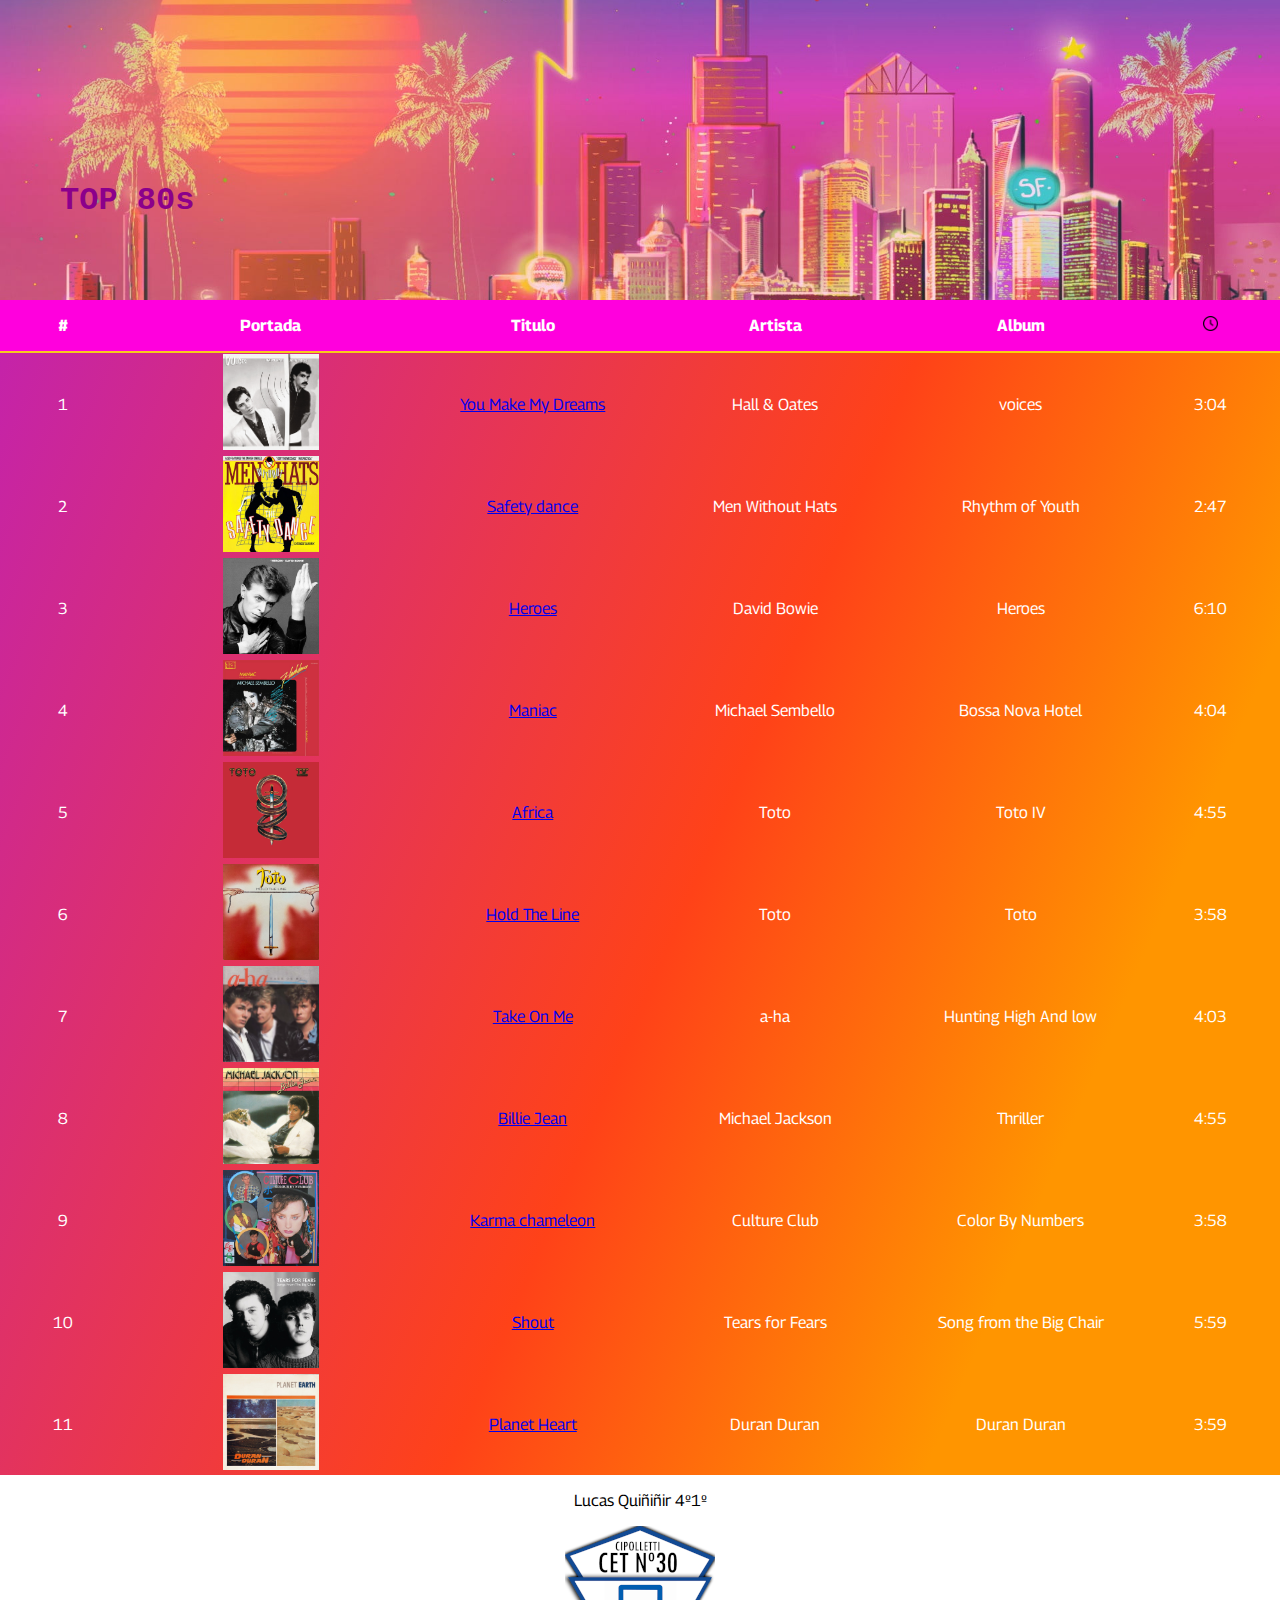
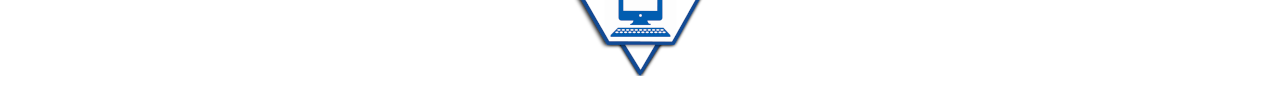
<file: index.html>
<!DOCTYPE html>
<html lang="en">
<head>
    <meta charset="UTF-8">
    <meta http-equiv="X-UA-Compatible" content="IE=edge">
    <meta name="viewport" content="width=device-width, initial-scale=1.0">
    <title>Playlist sapee</title>
    <link rel="stylesheet" href="style.css">

</head>

<body>
    <header>
        <div class="contenedor-80s">
            <div class="texto-80s">
                <h1>TOP 80s</h1>
            </div>
        </div>
    </header>
    <main>
        <table>
            <tr>
                <th>#</th>
                <th>Portada</th>
                <th>Titulo</th>
                <th>Artista</th>
                <th>Album</th>
                <th><img src="imagenes/clock.png" class="alineacion-de-imagen"></th>
            </tr>
            <tr class="tu">
                <td class="centrado">1</td>
                <td class="centrado portada"> <img src="imagenes/Hall & Oates.jpg"></td>
                <td class="centrado"><a href="You_Make_My_Dreams.html"> You Make My Dreams</a></td>
                <td class="centrado">Hall & Oates</td>
                <td class="centrado">voices</td>
                <td class="centrado">3:04</td>
            </tr>
            <tr class="cancion">
                <td class="centrado">2</td>
                <td class="centrado portada"> <img src="imagenes/Safety dance.jpg"></td>
                <td class="centrado"><a href="Safety_Dance.html">Safety dance</td>
                <td class="centrado">Men Without Hats</td>
                <td class="centrado">Rhythm of Youth</td>
                <td class="centrado">2:47</td>
            </tr>
            <tr class="cancion">
                <td class="centrado">3</td>
                <td class="centrado portada"> <img src="imagenes/David Bowie.jpg"></td>
                <td class="centrado"><a href="Heroes.html">Heroes</td>
                <td class="centrado">David Bowie</td>
                <td class="centrado">Heroes</td>
                <td class="centrado">6:10</td>
            </tr>
            <tr class="cancion">
                <td class="centrado">4</td>
                <td class="centrado portada"> <img src="imagenes/Maniac.jpg" ></td>
                <td class="centrado"><a href="maniac.html">Maniac</td>
                <td class="centrado">Michael Sembello</td>
                <td class="centrado">Bossa Nova Hotel</td>
                <td class="centrado">4:04</td>
            </tr>
            <tr class="cancion">
                <td class="centrado">5</td>
                <td class="centrado portada"> <img src="imagenes/Toto.jpeg"></td>
                <td class="centrado"><a href="Africa.html">Africa</td>
                <td class="centrado">Toto</td>
                <td class="centrado">Toto IV</td>
                <td class="centrado">4:55</td>
            </tr>
            <tr class="cancion">
                <td class="centrado">6</td>
                <td class="centrado portada"> <img src="imagenes/hold the line.jpg"></td>
                <td class="centrado"><a href="Hold_The_Line.html">Hold The Line</td>
                <td class="centrado">Toto</td>
                <td class="centrado">Toto</td>
                <td class="centrado">3:58</td>
            </tr>
            <tr class="cancion">
                <td class="centrado">7</td>
                <td class="centrado portada"> <img src="imagenes/Take On Me.jpg"></td>
                <td class="centrado"><a href="Take_On_Me.html">Take On Me</td>
                <td class="centrado">a-ha</td>
                <td class="centrado">Hunting High And low</td>
                <td class="centrado">4:03</td>
            </tr>
            <tr class="cancion">
                <td class="centrado">8</td>
                <td class="centrado portada"><img src="imagenes/Billie Je4n.jpg"></td>
                <td class="centrado"><a href="Billie_Jean.html">Billie Jean</td>
                <td class="centrado">Michael Jackson</td>
                <td class="centrado">Thriller</td>
                <td class="centrado">4:55</td>
            </tr>
            <tr class="cancion">
                <td class="centrado">9</td>
                <td class="centrado portada"><img src="imagenes/Karma.jpg"></td>
                <td class="centrado"><a href="Karma_Chameleon.html">Karma chameleon</td>
                <td class="centrado">Culture Club</td>
                <td class="centrado">Color By Numbers</td>
                <td class="centrado">3:58</td>
            </tr>
            <tr class="cancion">
                <td class="centrado">10</td>
                <td class="centrado portada"><img src="imagenes/SHOUT.jpeg"></td>
                <td class="centrado"><a href="Shout.html">Shout</td>
                <td class="centrado">Tears for Fears</td>
                <td class="centrado">Song from the Big Chair</td>
                <td class="centrado">5:59</td>
            </tr>
            <tr class="cancion">
                <td class="centrado">11</td>
                <td class="centrado portada"><img src="imagenes/Duran Duran.jpg"></td>
                <td class="centrado"><a href="Planet_Heart.html">Planet Heart</td>
                <td class="centrado">Duran Duran</td>
                <td class="centrado">Duran Duran</td>
                <td class="centrado">3:59</td>
            </tr>
        </table>


    </main>
    <footer>
        <p>Lucas Quiñiñir 4º1º</p>
        <p>
            <a href="https://campus.cet30.edu.ar/"><img src="imagenes/el infierno.png" alt="alineacion-de-imagen"></a>
        </p>
        
    </footer>
    
</body>

</html>
</file>
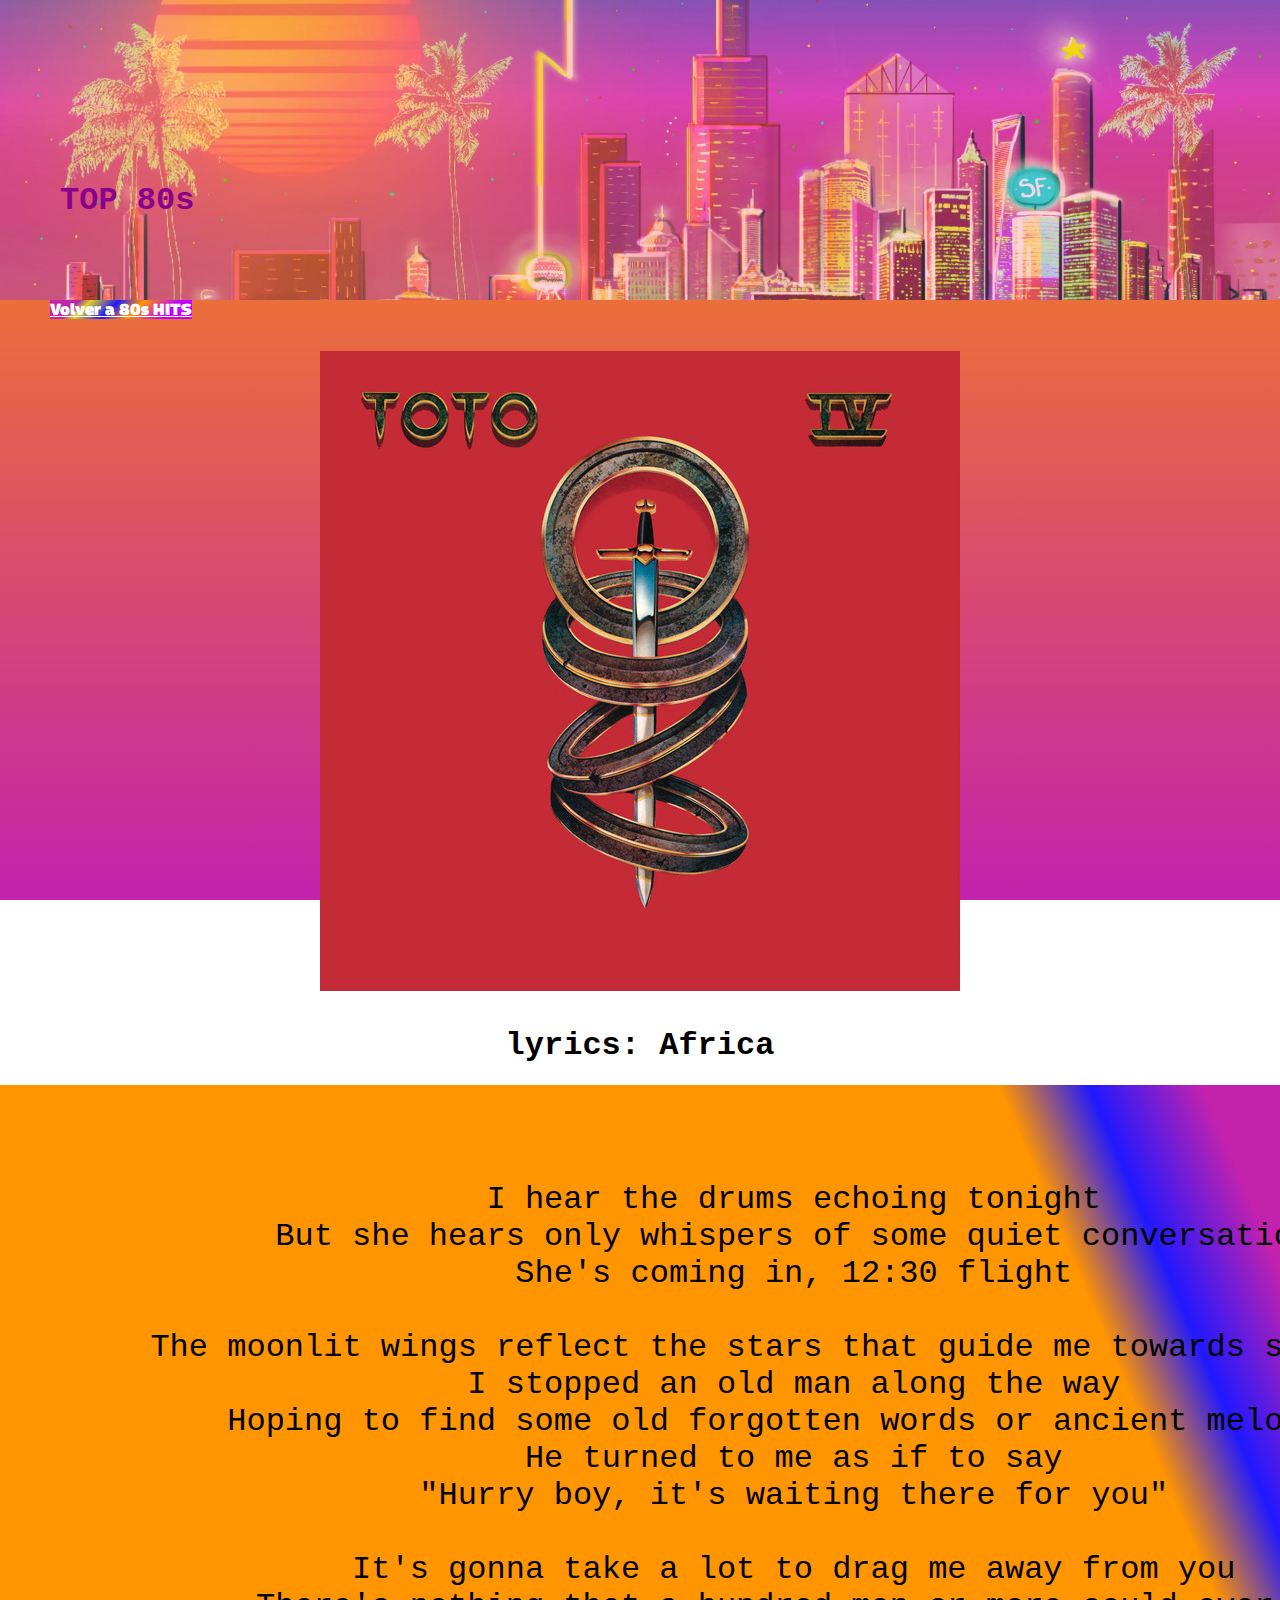
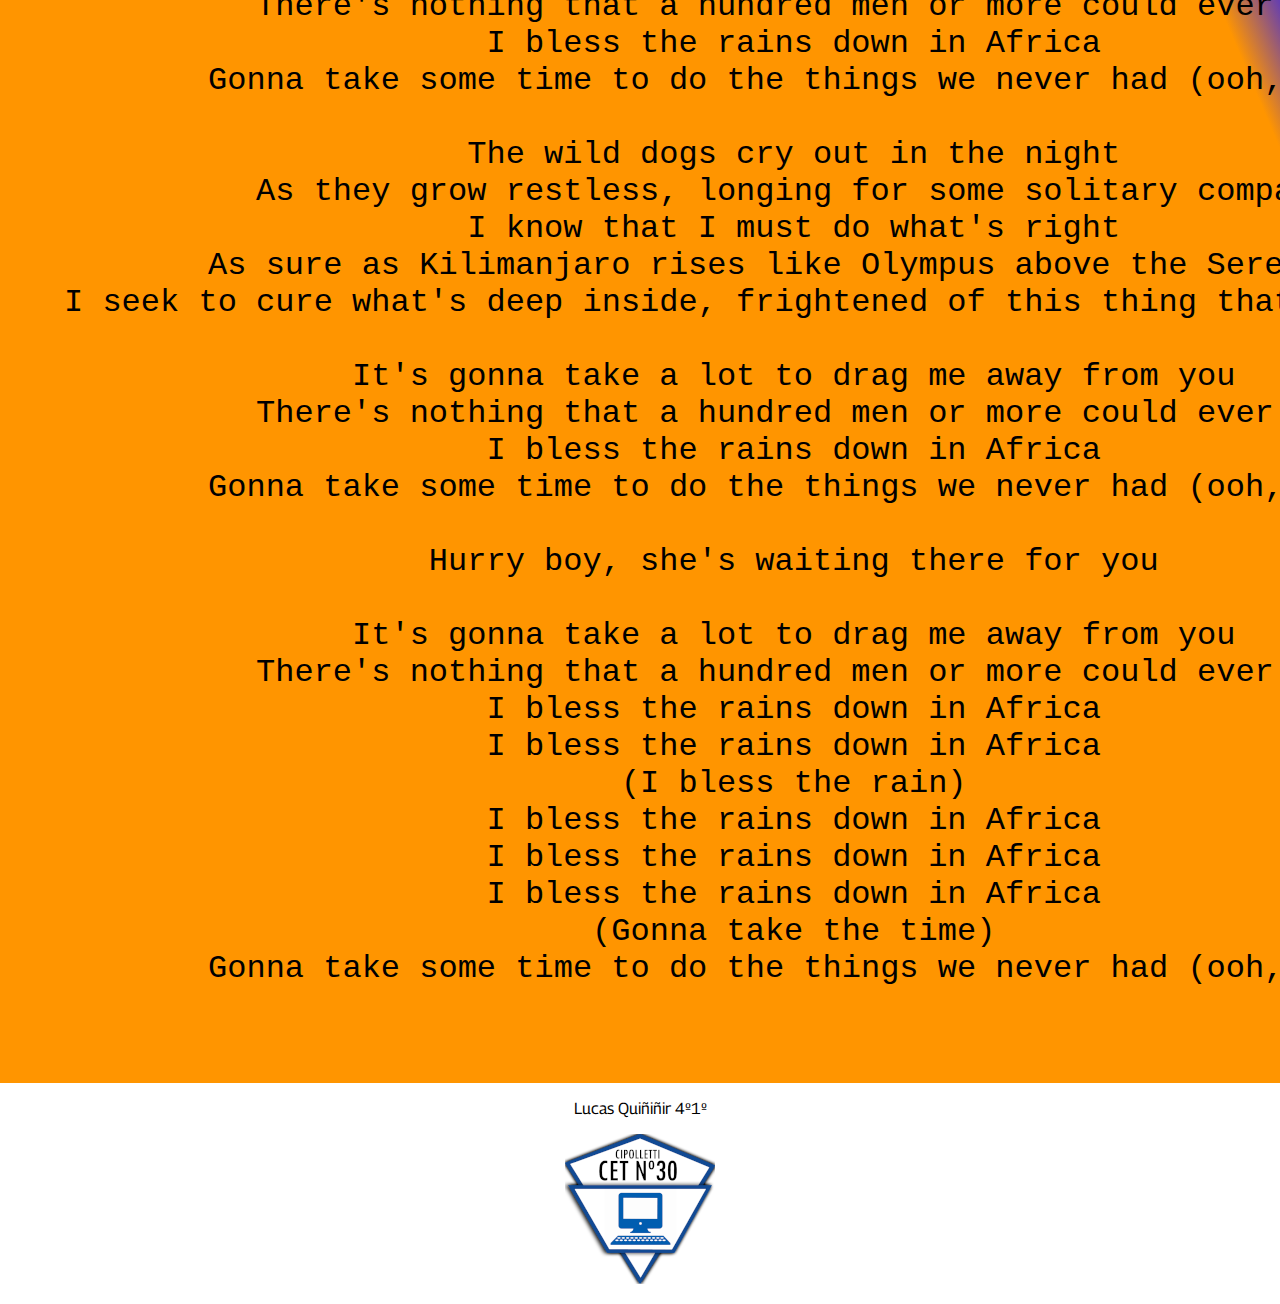
<file: Africa.html>
<!DOCTYPE html>
<html lang="en">
<head>
    <meta charset="UTF-8">
    <meta http-equiv="X-UA-Compatible" content="IE=edge">
    <meta name="viewport" content="width=device-width, initial-scale=1.0">
    <link rel="stylesheet" href="style.css">
    <title>Document</title>
</head>
<body>
    <header>
        <div class="contenedor-80s">
            <div class="texto-80s">
                <h1>TOP 80s</h1>
            </div>
        </div>
    </header>
    <main>
        <a id="back-80s" href="index.html">Volver a 80s HITS</a>
        <div id="alineado">
            <img src="imagenes/Toto.jpeg">
        </div>
        <h1>
            lyrics: Africa
        </h1>
        <div id="lyrics">
            <p>
                I hear the drums echoing tonight<br>
                But she hears only whispers of some quiet conversation<br>
                She's coming in, 12:30 flight<br>
                <br>
                The moonlit wings reflect the stars that guide me towards salvation<br>
                I stopped an old man along the way<br>
                Hoping to find some old forgotten words or ancient melodies<br>
                He turned to me as if to say<br>
                "Hurry boy, it's waiting there for you"<br>
                <br>
                It's gonna take a lot to drag me away from you<br>
                There's nothing that a hundred men or more could ever do<br>
                I bless the rains down in Africa<br>
                Gonna take some time to do the things we never had (ooh, ooh)<br>
                <br>
                The wild dogs cry out in the night<br>
                As they grow restless, longing for some solitary company<br>
                I know that I must do what's right<br>
                As sure as Kilimanjaro rises like Olympus above the Serengeti<br>
                I seek to cure what's deep inside, frightened of this thing that I've become<br>
                <br>
                It's gonna take a lot to drag me away from you<br>
                There's nothing that a hundred men or more could ever do<br>
                I bless the rains down in Africa<br>
                Gonna take some time to do the things we never had (ooh, ooh)<br>
                <br>
                Hurry boy, she's waiting there for you<br>
                <br>
                It's gonna take a lot to drag me away from you<br>
                There's nothing that a hundred men or more could ever do<br>
                I bless the rains down in Africa<br>
                I bless the rains down in Africa<br>
                (I bless the rain)<br>
                I bless the rains down in Africa<br>
                I bless the rains down in Africa<br>
                I bless the rains down in Africa<br>
                (Gonna take the time)<br>
                Gonna take some time to do the things we never had (ooh, ooh)<br>
            </p>
       </div>

    </main>

    <footer>
        <p>Lucas Quiñiñir 4º1º</p>
        <p>
            <a href="https://campus.cet30.edu.ar/"><img src="imagenes/el infierno.png" alt="alineacion-de-imagen"></a>
        </p>
        
    </footer>
</body>
</html>
</file>
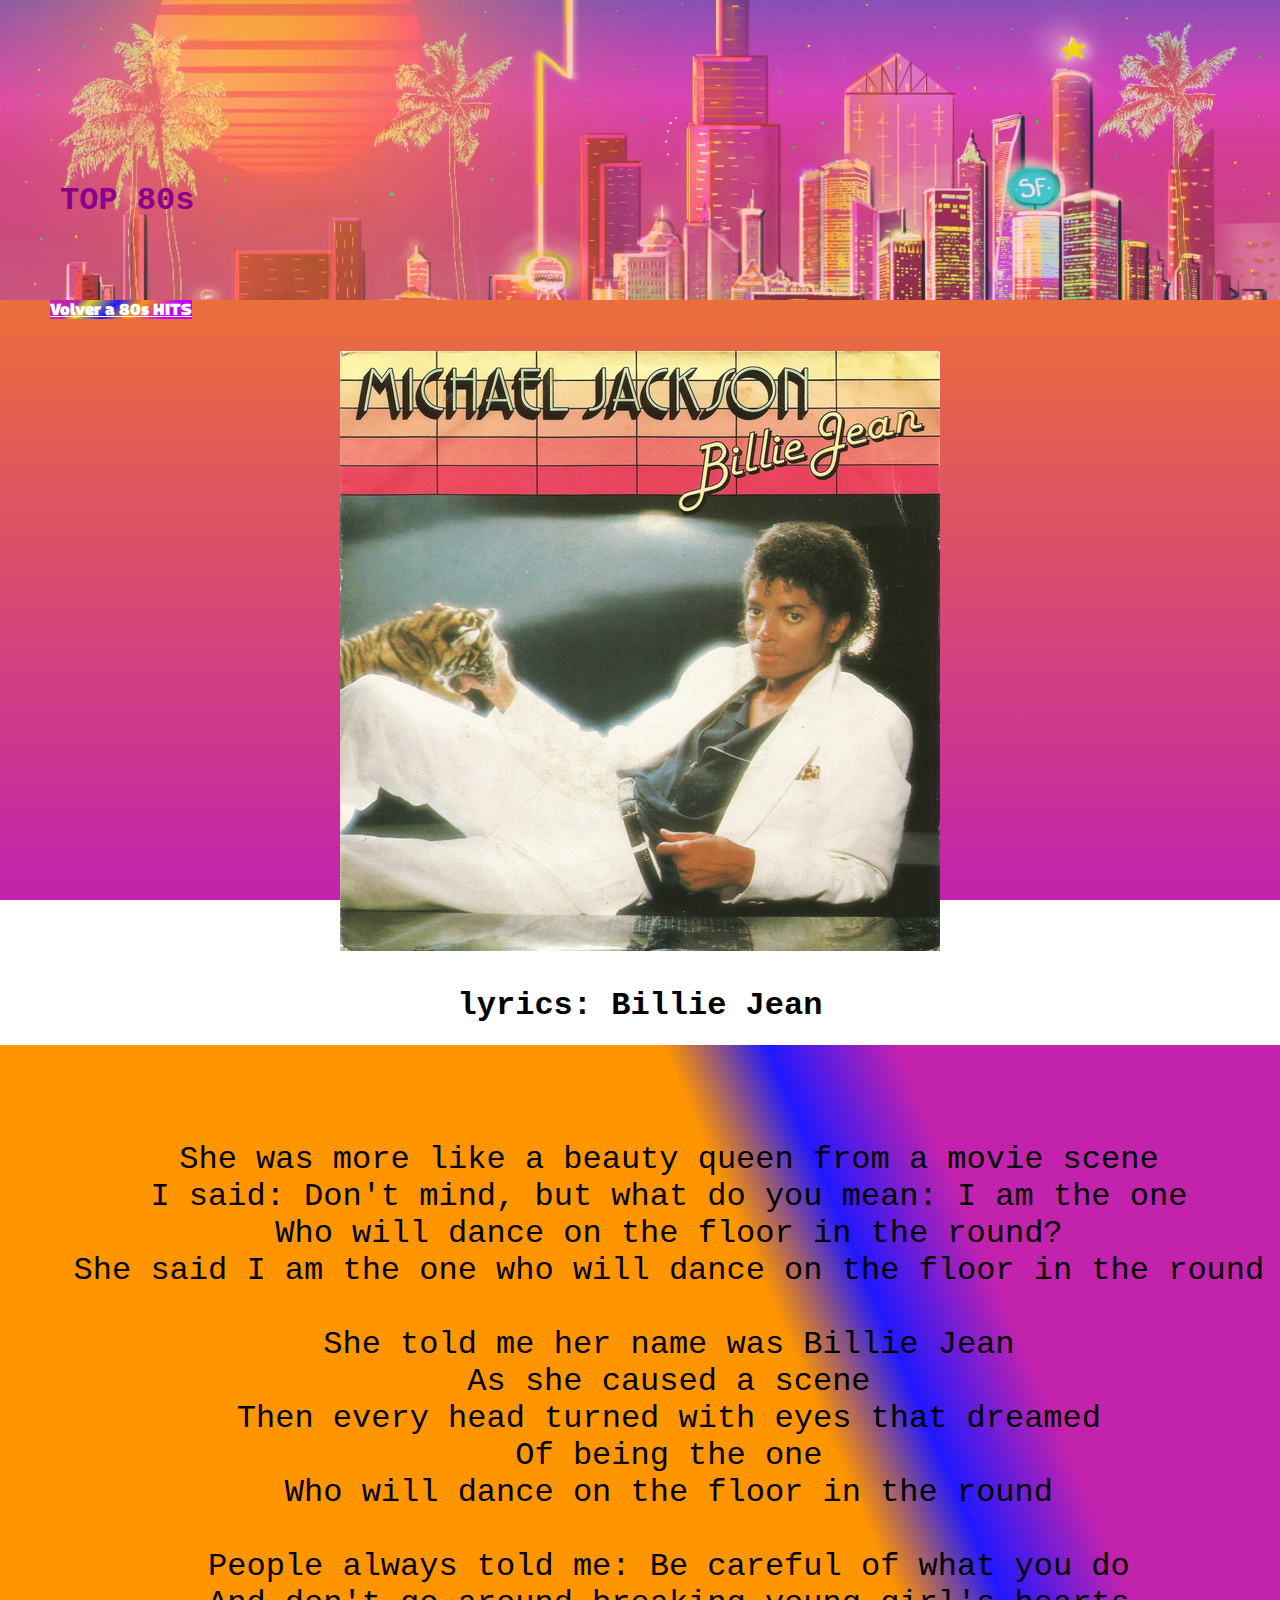
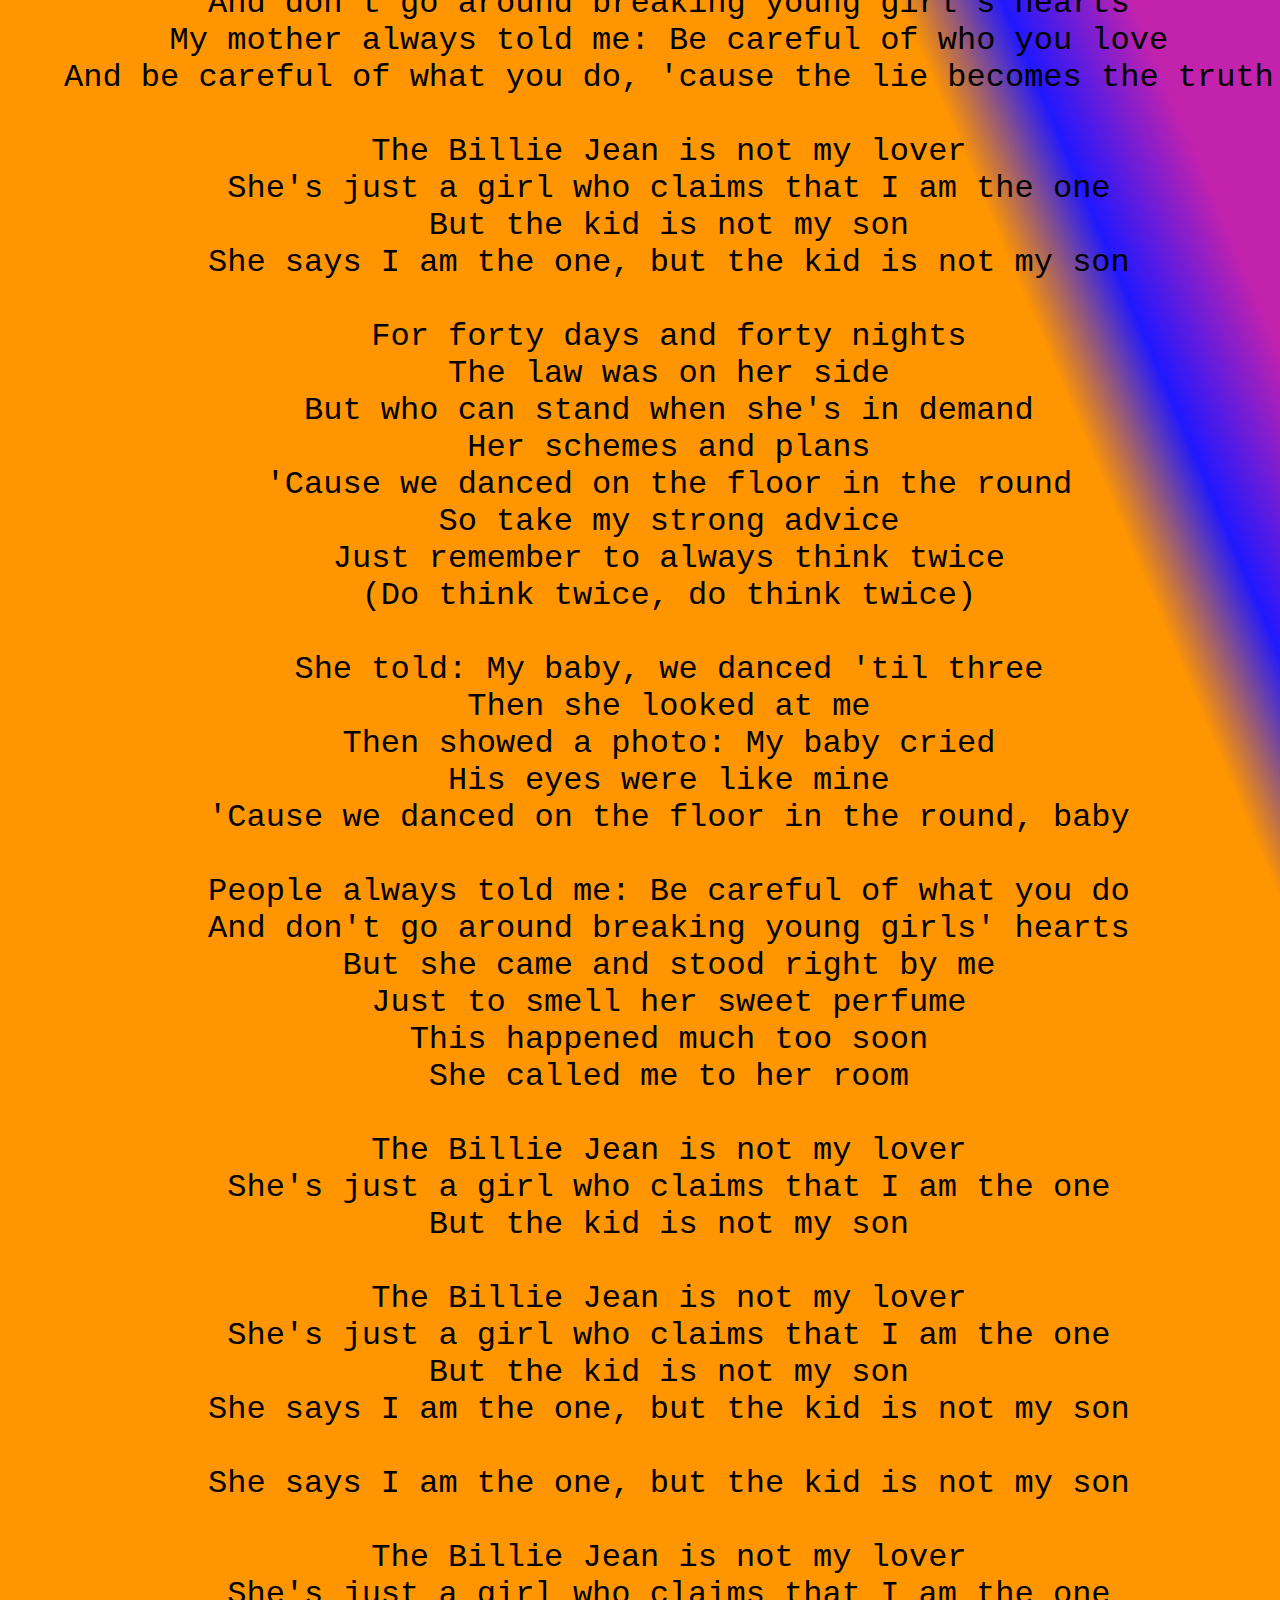
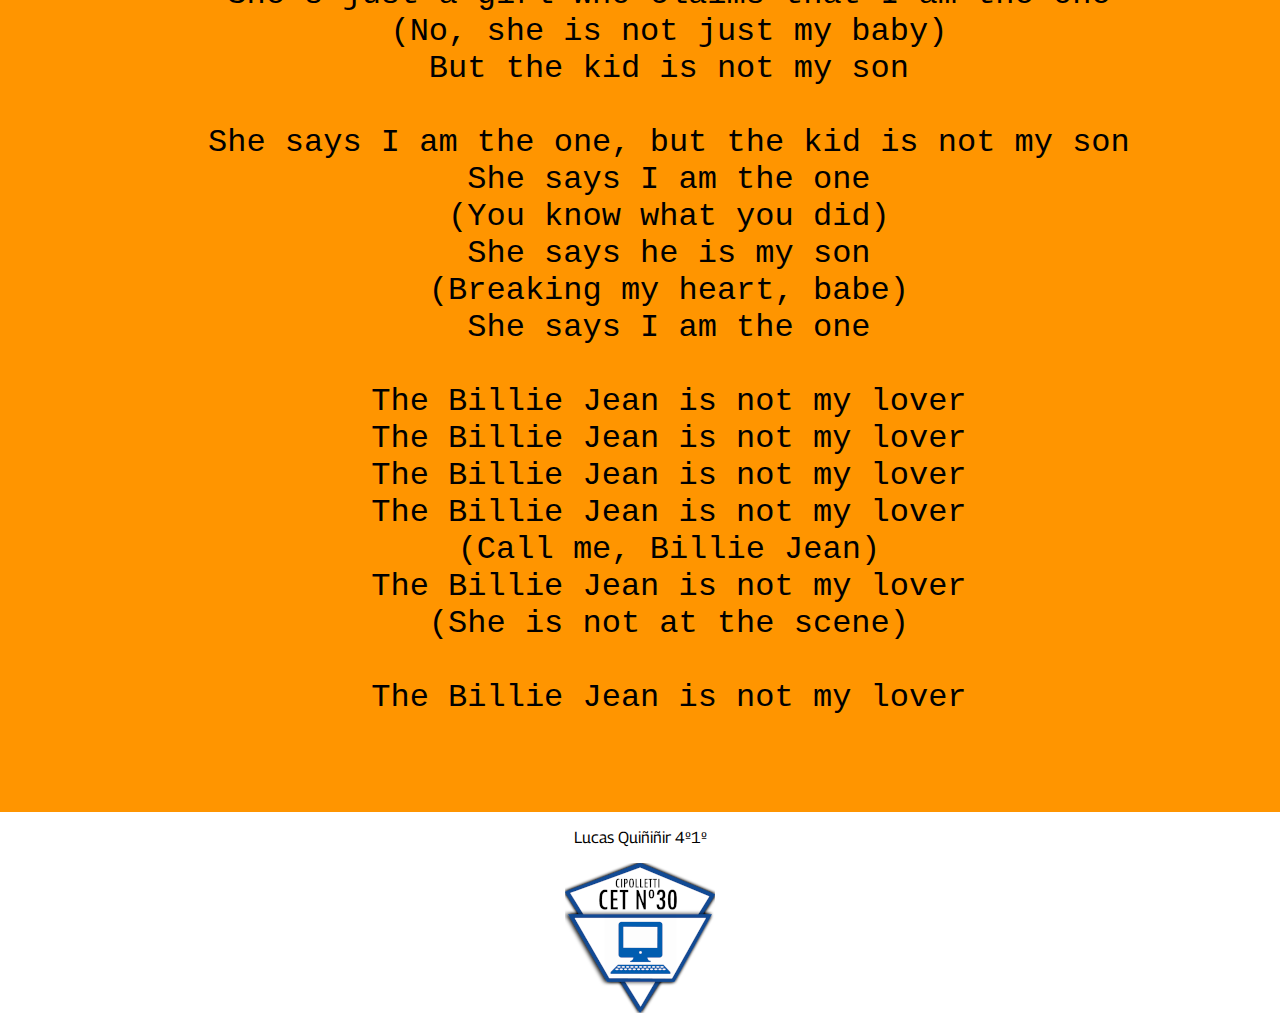
<file: Billie_Jean.html>
<!DOCTYPE html>
<html lang="en">
<head>
    <meta charset="UTF-8">
    <meta http-equiv="X-UA-Compatible" content="IE=edge">
    <meta name="viewport" content="width=device-width, initial-scale=1.0">
    <link rel="stylesheet" href="style.css">
    <title>Document</title>
</head>
<body>
    <header>
        <div class="contenedor-80s">
            <div class="texto-80s">
                <h1>TOP 80s</h1>
            </div>
        </div>
    </header>
    <main>
        <a id="back-80s" href="index.html">Volver a 80s HITS</a>
        <div id="alineado">
            <img src="imagenes/Billie Je4n.jpg">
        </div>
        <h1>
            lyrics: Billie Jean
        </h1>
        <div id="lyrics">
            <p>
                She was more like a beauty queen from a movie scene<br>
                I said: Don't mind, but what do you mean: I am the one<br>
                Who will dance on the floor in the round?<br>
                She said I am the one who will dance on the floor in the round<br>
                <br>
                She told me her name was Billie Jean<br>
                As she caused a scene<br>
                Then every head turned with eyes that dreamed<br>
                Of being the one<br>
                Who will dance on the floor in the round<br>
                <br>
                People always told me: Be careful of what you do<br>
                And don't go around breaking young girl's hearts<br>
                My mother always told me: Be careful of who you love<br>
                And be careful of what you do, 'cause the lie becomes the truth<br>
                <br>
                The Billie Jean is not my lover<br>
                She's just a girl who claims that I am the one<br>
                But the kid is not my son<br>
                She says I am the one, but the kid is not my son<br>
                <br>
                For forty days and forty nights<br>
                The law was on her side<br>
                But who can stand when she's in demand<br>
                Her schemes and plans<br>
                'Cause we danced on the floor in the round<br>
                So take my strong advice<br>
                Just remember to always think twice<br>
                (Do think twice, do think twice)<br>
                <br>
                She told: My baby, we danced 'til three<br>
                Then she looked at me<br>
                Then showed a photo: My baby cried<br>
                His eyes were like mine<br>
                'Cause we danced on the floor in the round, baby<br>
                <br>
                People always told me: Be careful of what you do<br>
                And don't go around breaking young girls' hearts<br>
                But she came and stood right by me<br>
                Just to smell her sweet perfume<br>
                This happened much too soon<br>
                She called me to her room<br>
                <br>
                The Billie Jean is not my lover<br>
                She's just a girl who claims that I am the one<br>
                But the kid is not my son<br>
                <br>
                The Billie Jean is not my lover<br>
                She's just a girl who claims that I am the one<br>
                But the kid is not my son<br>
                She says I am the one, but the kid is not my son<br>
                <br>
                She says I am the one, but the kid is not my son<br>
                <br>
                The Billie Jean is not my lover<br>
                She's just a girl who claims that I am the one<br>
                (No, she is not just my baby)<br>
                But the kid is not my son<br>
                <br>
                She says I am the one, but the kid is not my son<br>
                She says I am the one<br>
                (You know what you did)<br>
                She says he is my son<br>
                (Breaking my heart, babe)<br>
                She says I am the one<br>
                <br>
                The Billie Jean is not my lover<br>
                The Billie Jean is not my lover<br>
                The Billie Jean is not my lover<br>
                The Billie Jean is not my lover<br>
                (Call me, Billie Jean)<br>
                The Billie Jean is not my lover<br>
                (She is not at the scene)<br>
                <br>
                The Billie Jean is not my lover<br>
            </p>
       </div>

    </main>

    <footer>
        <p>Lucas Quiñiñir 4º1º</p>
        <p>
            <a href="https://campus.cet30.edu.ar/"><img src="imagenes/el infierno.png" alt="alineacion-de-imagen"></a>
        </p>
        
    </footer>
</body>
</html>
</file>
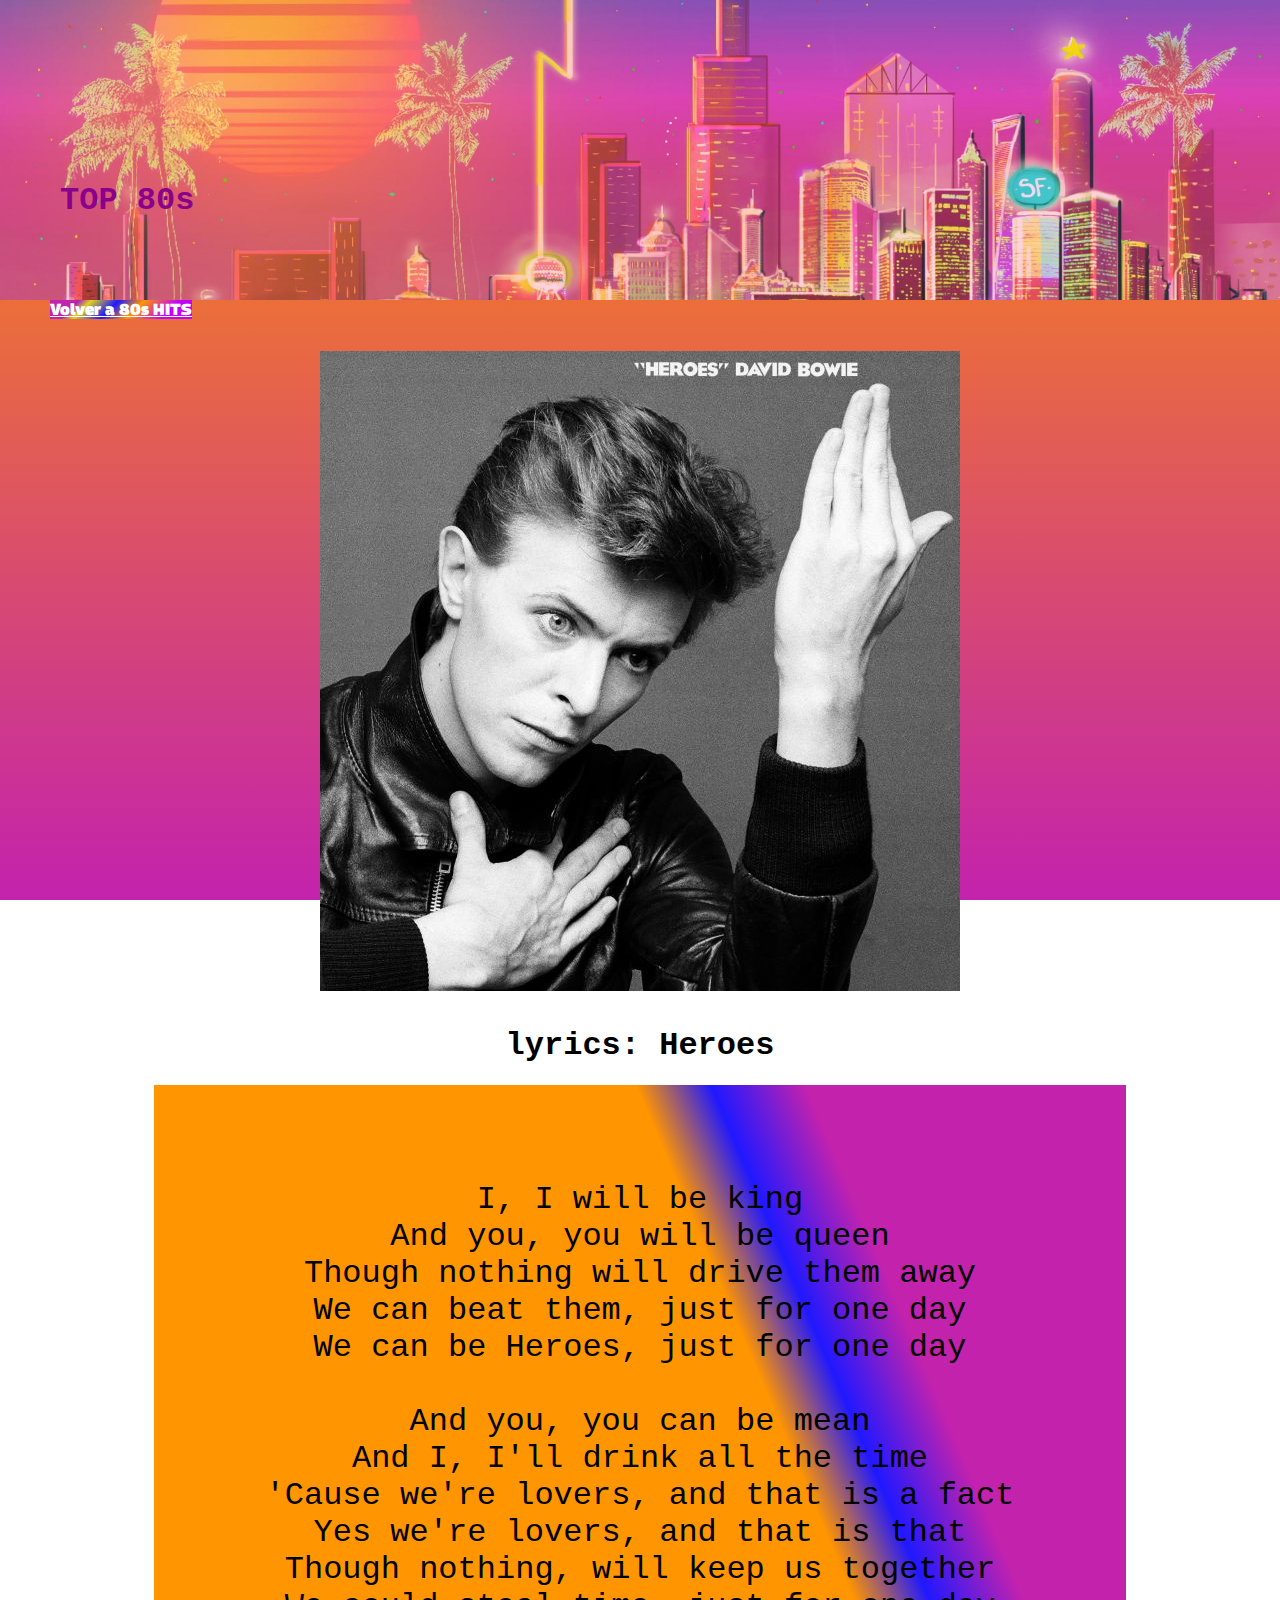
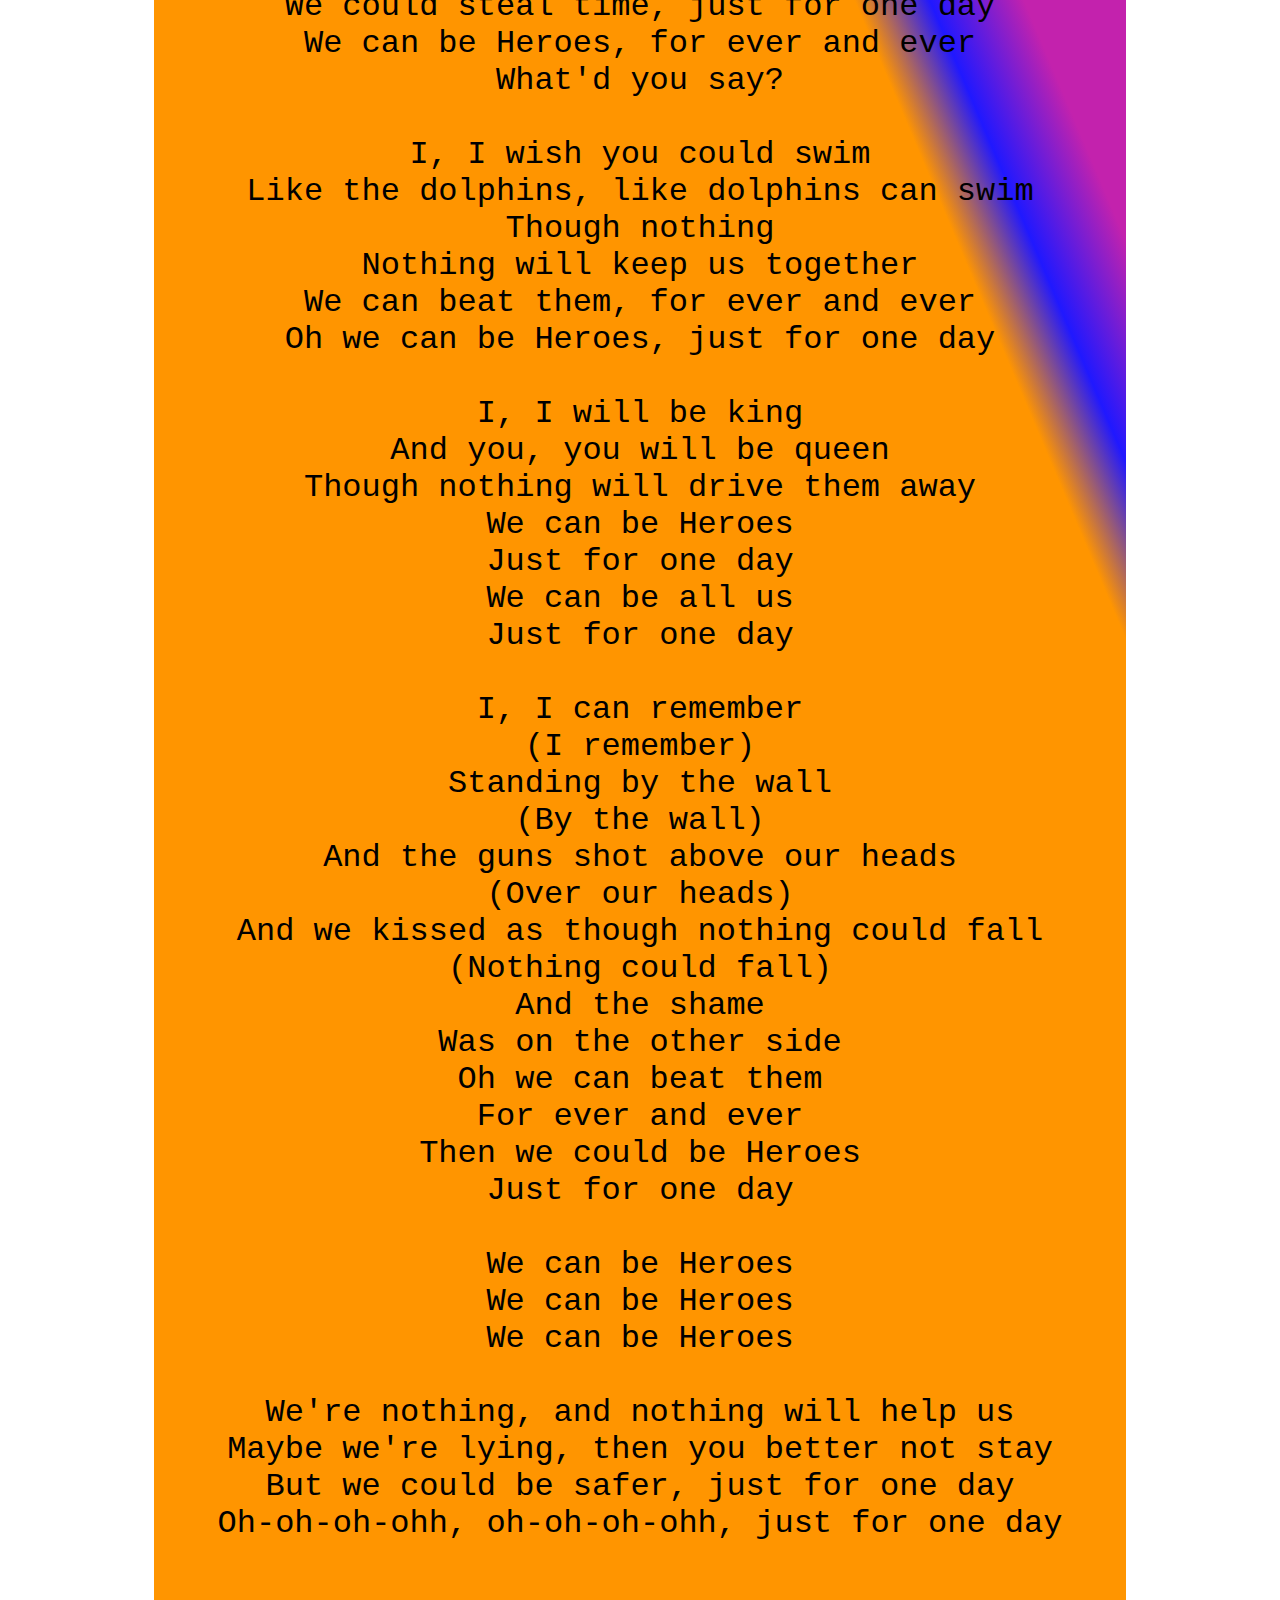
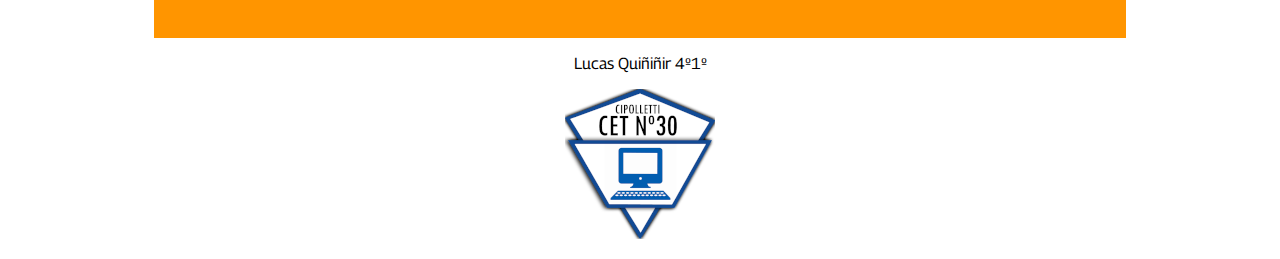
<file: Heroes.html>
<!DOCTYPE html>
<html lang="en">
<head>
    <meta charset="UTF-8">
    <meta http-equiv="X-UA-Compatible" content="IE=edge">
    <meta name="viewport" content="width=device-width, initial-scale=1.0">
    <link rel="stylesheet" href="style.css">
    <title>Document</title>
</head>
<body>
    <header>
        <div class="contenedor-80s">
            <div class="texto-80s">
                <h1>TOP 80s</h1>
            </div>
        </div>
    </header>
    <main>
        <a id="back-80s" href="index.html">Volver a 80s HITS</a>
        <div id="alineado">
            <img src="imagenes/david-bowie.jpg">
        </div>
        <h1>
            lyrics: Heroes
        </h1>
        <div id="lyrics">
            <p>
                I, I will be king<br>
                And you, you will be queen<br>
                Though nothing will drive them away<br>
                We can beat them, just for one day<br>
                We can be Heroes, just for one day<br>
                <br>
                And you, you can be mean<br>
                And I, I'll drink all the time<br>
                'Cause we're lovers, and that is a fact<br>
                Yes we're lovers, and that is that<br>
                Though nothing, will keep us together<br>
                We could steal time, just for one day<br>
                We can be Heroes, for ever and ever<br>
                What'd you say?<br>
                <br>
                I, I wish you could swim<br>
                Like the dolphins, like dolphins can swim<br>
                Though nothing<br>
                Nothing will keep us together<br>
                We can beat them, for ever and ever<br>
                Oh we can be Heroes, just for one day<br>
                <br>
                I, I will be king<br>
                And you, you will be queen<br>
                Though nothing will drive them away<br>
                We can be Heroes<br>
                Just for one day<br>
                We can be all us<br>
                Just for one day<br>
                <br>
                I, I can remember<br>
                (I remember)<br>
                Standing by the wall<br>
                (By the wall)<br>
                And the guns shot above our heads<br>
                (Over our heads)<br>
                And we kissed as though nothing could fall<br>
                (Nothing could fall)<br>
                And the shame<br>
                Was on the other side<br>
                Oh we can beat them<br>
                For ever and ever<br>
                Then we could be Heroes<br>
                Just for one day<br>
                <br>
                We can be Heroes<br>
                We can be Heroes<br>
                We can be Heroes<br>
                <br>
                We're nothing, and nothing will help us<br>
                Maybe we're lying, then you better not stay<br>
                But we could be safer, just for one day<br>
                Oh-oh-oh-ohh, oh-oh-oh-ohh, just for one day<br>
            </p>
       </div>

    </main>

    <footer>
        <p>Lucas Quiñiñir 4º1º</p>
        <p>
            <a href="https://campus.cet30.edu.ar/"><img src="imagenes/el infierno.png" alt="alineacion-de-imagen"></a>
        </p>
        
    </footer>
</body>
</html>
</file>
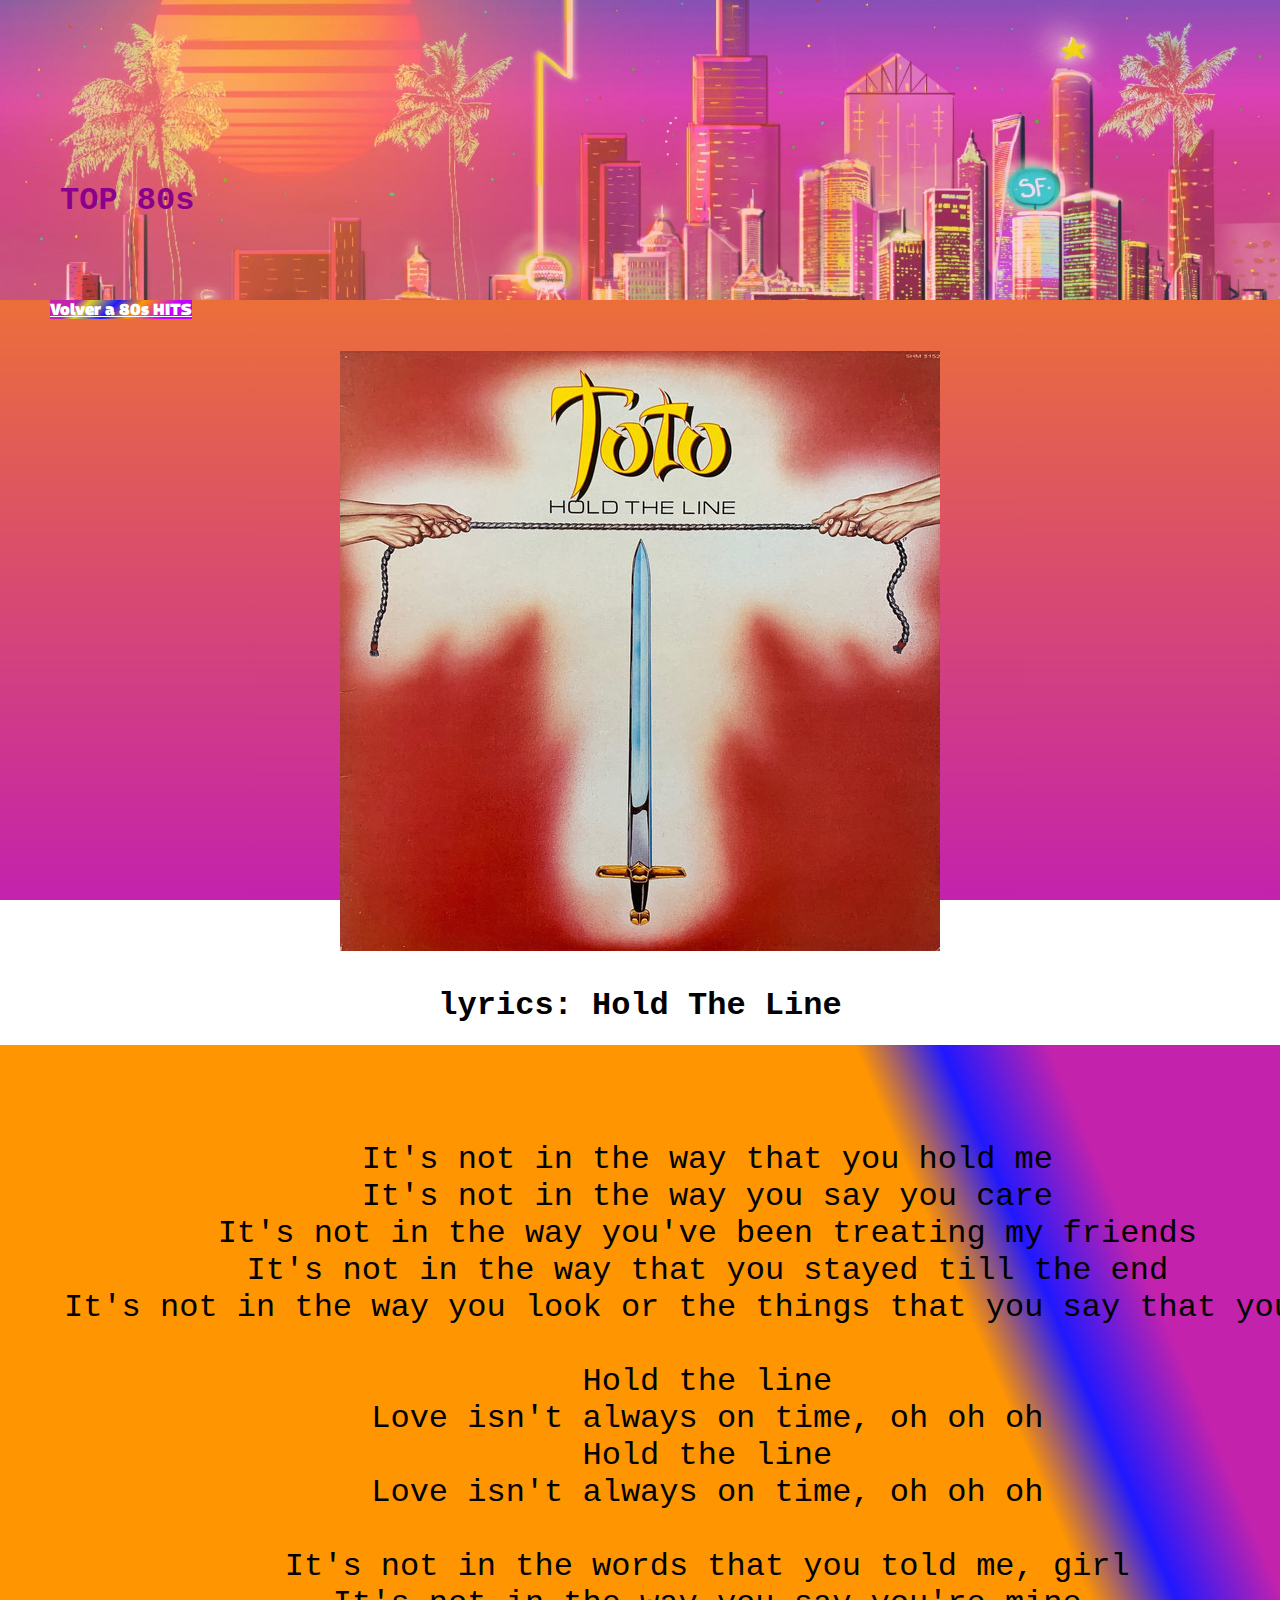
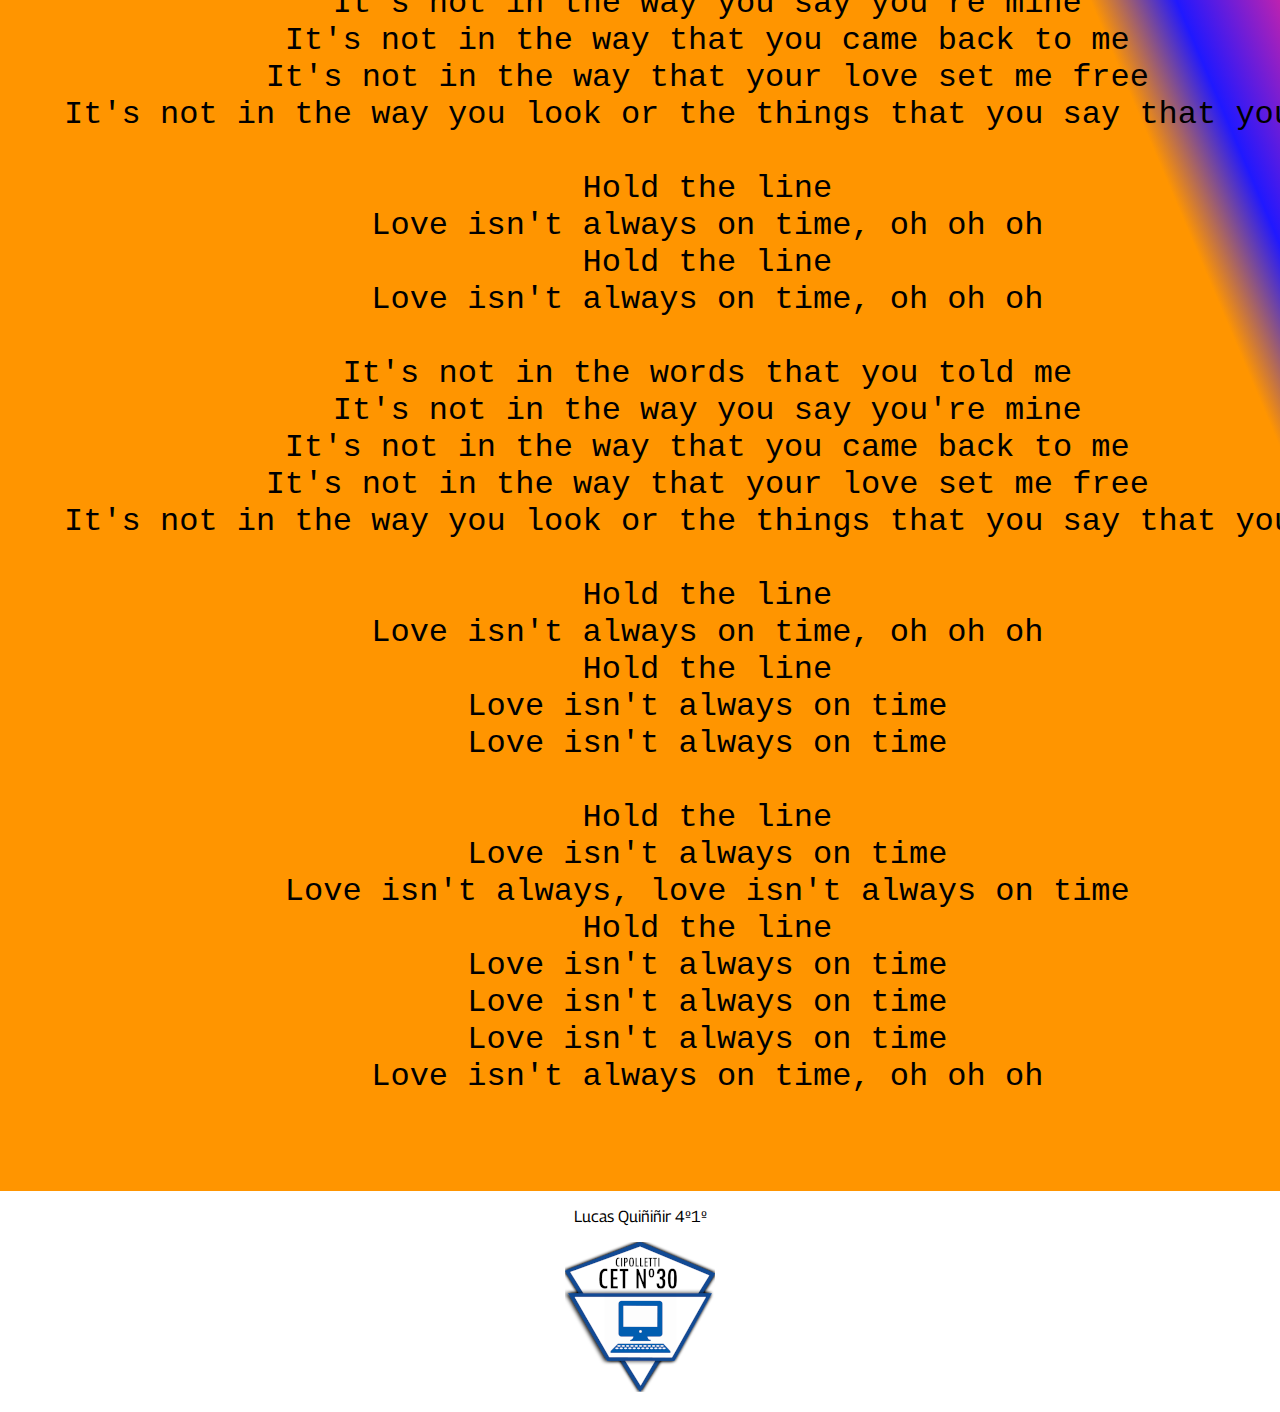
<file: Hold_The_Line.html>
<!DOCTYPE html>
<html lang="en">
<head>
    <meta charset="UTF-8">
    <meta http-equiv="X-UA-Compatible" content="IE=edge">
    <meta name="viewport" content="width=device-width, initial-scale=1.0">
    <link rel="stylesheet" href="style.css">
    <title>Document</title>
</head>
<body>
    <header>
        <div class="contenedor-80s">
            <div class="texto-80s">
                <h1>TOP 80s</h1>
            </div>
        </div>
    </header>
    <main>
        <a id="back-80s" href="index.html">Volver a 80s HITS</a>
        <div id="alineado">
            <img src="imagenes/hold the line.jpg">
        </div>
        <h1>
            lyrics: Hold The Line
        </h1>
        <div id="lyrics">
            <p>
                It's not in the way that you hold me<br>
                It's not in the way you say you care<br>
                It's not in the way you've been treating my friends<br>
                It's not in the way that you stayed till the end<br>
                It's not in the way you look or the things that you say that you do<br>
                <br>
                Hold the line<br>
                Love isn't always on time, oh oh oh<br>
                Hold the line<br>
                Love isn't always on time, oh oh oh<br>
                <br>    
                It's not in the words that you told me, girl<br>
                It's not in the way you say you're mine<br>
                It's not in the way that you came back to me<br>
                It's not in the way that your love set me free<br>
                It's not in the way you look or the things that you say that you do<br>
                <br>
                Hold the line<br>
                Love isn't always on time, oh oh oh<br>
                Hold the line<br>
                Love isn't always on time, oh oh oh<br>
                <br>
                It's not in the words that you told me<br>
                It's not in the way you say you're mine<br>
                It's not in the way that you came back to me<br>
                It's not in the way that your love set me free<br>
                It's not in the way you look or the things that you say that you do<br>
                <br>
                Hold the line<br>
                Love isn't always on time, oh oh oh<br>
                Hold the line<br>
                Love isn't always on time<br>
                Love isn't always on time<br>
                <br>
                Hold the line<br>
                Love isn't always on time<br>
                Love isn't always, love isn't always on time<br>
                Hold the line<br>
                Love isn't always on time<br>
                Love isn't always on time<br>
                Love isn't always on time<br>
                Love isn't always on time, oh oh oh<br>
            </p>
       </div>

    </main>

    <footer>
        <p>Lucas Quiñiñir 4º1º</p>
        <p>
            <a href="https://campus.cet30.edu.ar/"><img src="imagenes/el infierno.png" alt="alineacion-de-imagen"></a>
        </p>
        
    </footer>
</body>
</html>
</file>
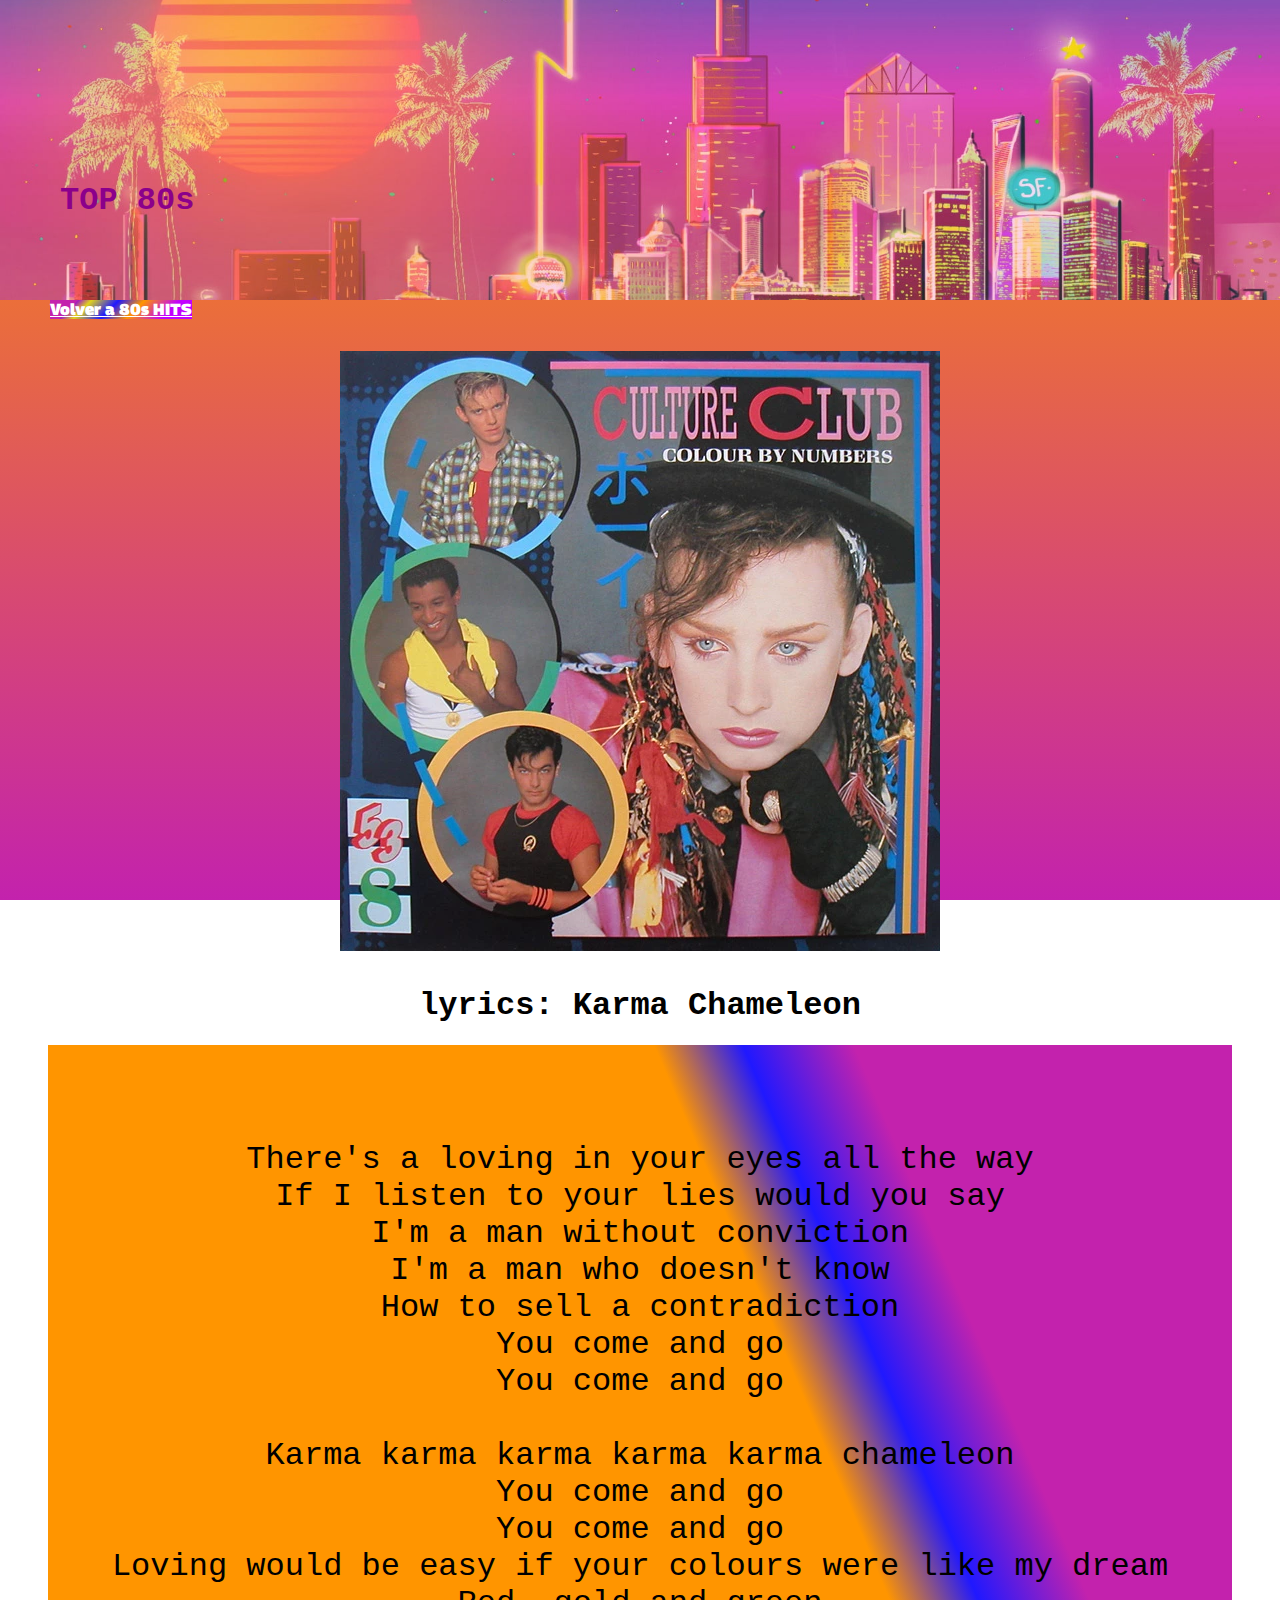
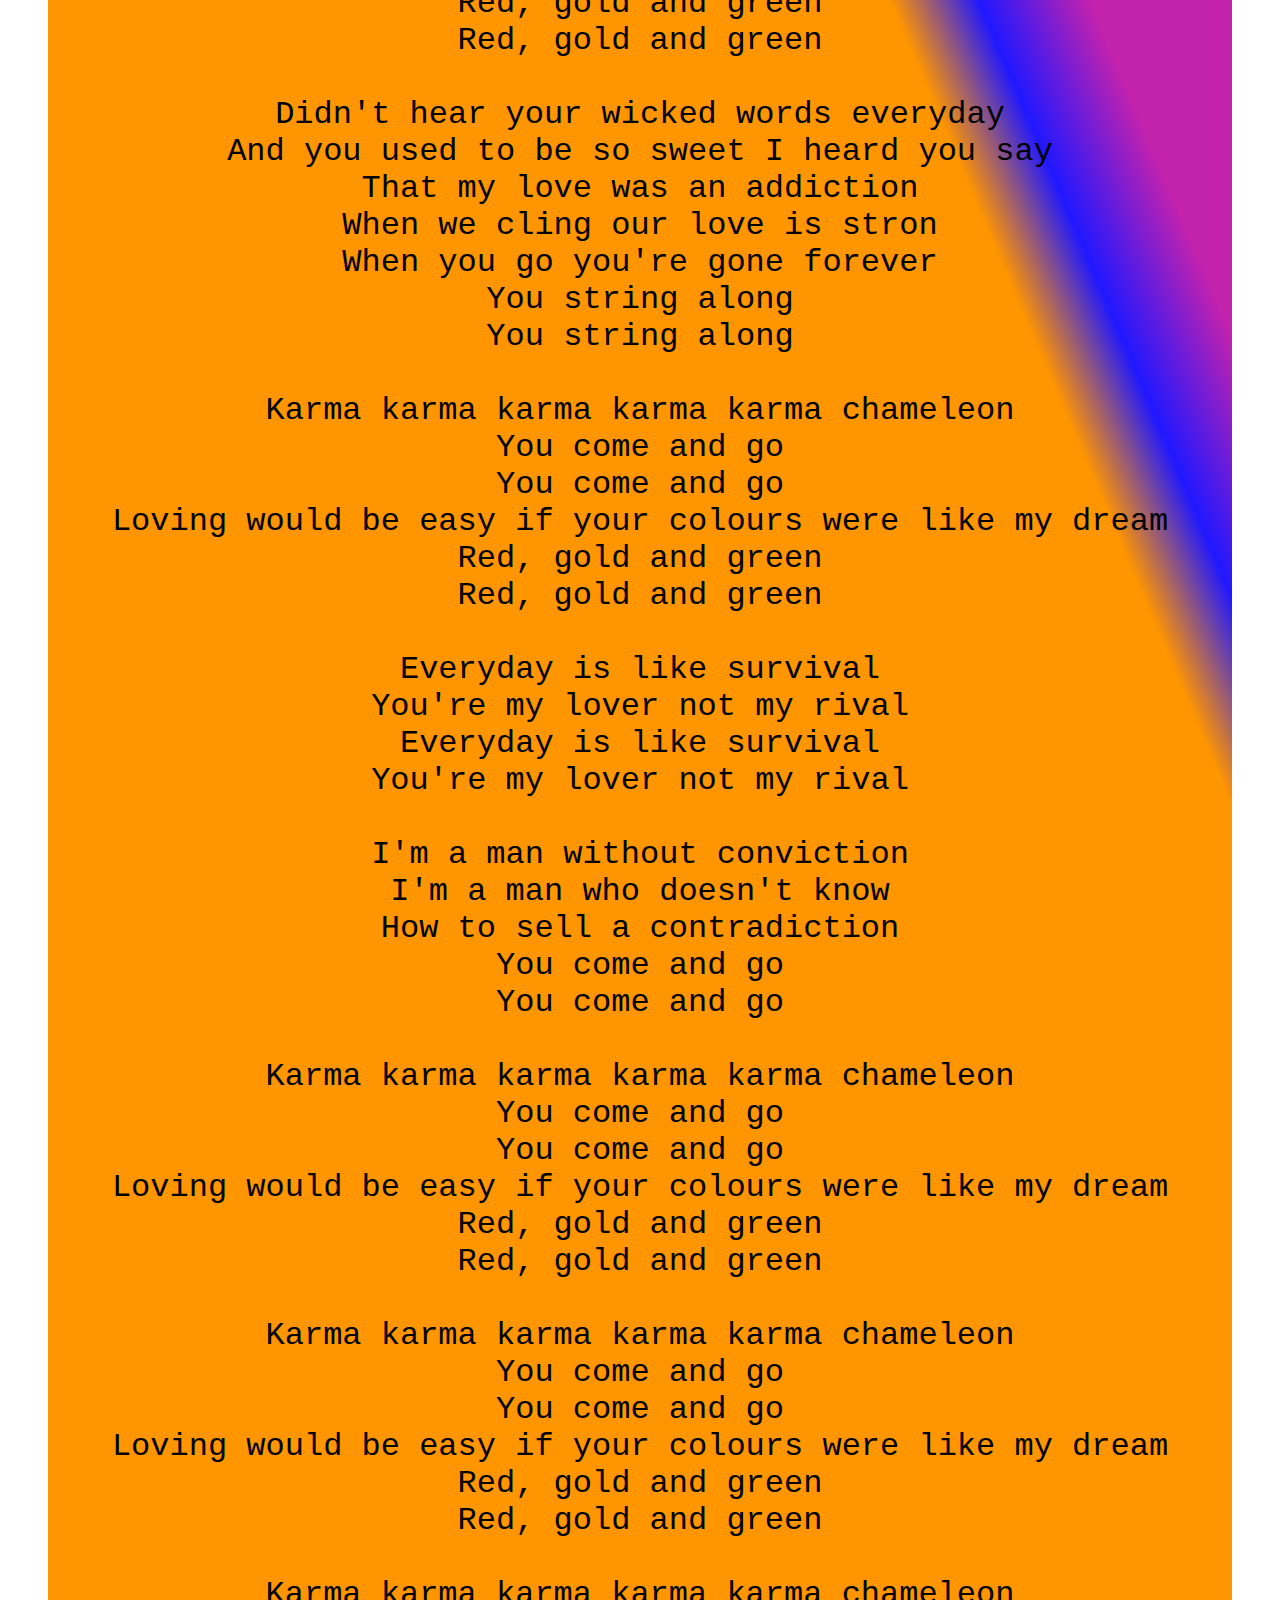
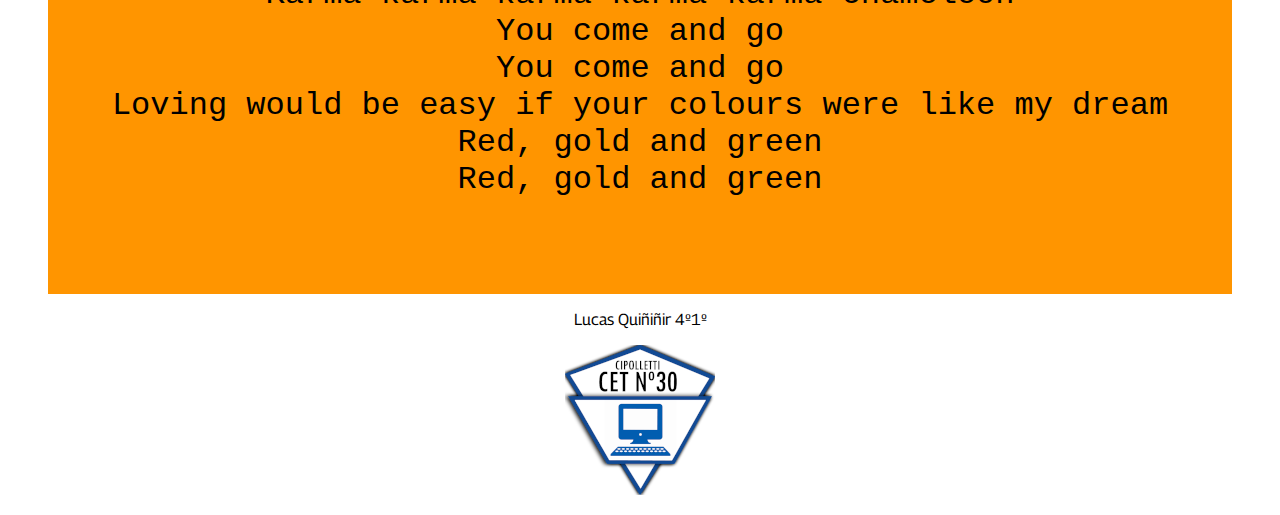
<file: Karma_Chameleon.html>
<!DOCTYPE html>
<html lang="en">
<head>
    <meta charset="UTF-8">
    <meta http-equiv="X-UA-Compatible" content="IE=edge">
    <meta name="viewport" content="width=device-width, initial-scale=1.0">
    <link rel="stylesheet" href="style.css">
    <title>Document</title>
</head>
<body>
    <header>
        <div class="contenedor-80s">
            <div class="texto-80s">
                <h1>TOP 80s</h1>
            </div>
        </div>
    </header>
    <main>
        <a id="back-80s" href="index.html">Volver a 80s HITS</a>
        <div id="alineado">
            <img src="imagenes/Karma.jpg">
        </div>
        <h1>
            lyrics: Karma Chameleon
        </h1>
        <div id="lyrics">
            <p>
                There's a loving in your eyes all the way<br>
                If I listen to your lies would you say<br>
                I'm a man without conviction<br>
                I'm a man who doesn't know<br>
                How to sell a contradiction<br>
                You come and go<br>
                You come and go<br>
                <br>
                Karma karma karma karma karma chameleon<br>
                You come and go<br>
                You come and go<br>
                Loving would be easy if your colours were like my dream<br>
                Red, gold and green<br>
                Red, gold and green<br>
                <br>
                Didn't hear your wicked words everyday<br>
                And you used to be so sweet I heard you say<br>
                That my love was an addiction<br>
                When we cling our love is stron<br>
                When you go you're gone forever<br>
                You string along<br>
                You string along<br>
                <br>
                Karma karma karma karma karma chameleon<br>
                You come and go<br>
                You come and go<br>
                Loving would be easy if your colours were like my dream<br>
                Red, gold and green<br>
                Red, gold and green<br>
                <br>
                Everyday is like survival<br>
                You're my lover not my rival<br>
                Everyday is like survival<br>
                You're my lover not my rival<br>
                <br>
                I'm a man without conviction<br>
                I'm a man who doesn't know<br>
                How to sell a contradiction<br>
                You come and go<br>
                You come and go<br>
                <br>
                Karma karma karma karma karma chameleon<br>
                You come and go<br>
                You come and go<br>
                Loving would be easy if your colours were like my dream<br>
                Red, gold and green<br>
                Red, gold and green<br>
                <br>
                Karma karma karma karma karma chameleon<br>
                You come and go<br>
                You come and go<br>
                Loving would be easy if your colours were like my dream<br>
                Red, gold and green<br>
                Red, gold and green<br>
                <br>
                Karma karma karma karma karma chameleon<br>
                You come and go<br>
                You come and go<br>
                Loving would be easy if your colours were like my dream<br>
                Red, gold and green<br>
                Red, gold and green<br>
            </p>
       </div>

    </main>

    <footer>
        <p>Lucas Quiñiñir 4º1º</p>
        <p>
            <a href="https://campus.cet30.edu.ar/"><img src="imagenes/el infierno.png" alt="alineacion-de-imagen"></a>
        </p>
        
    </footer>
</body>
</html>
</file>
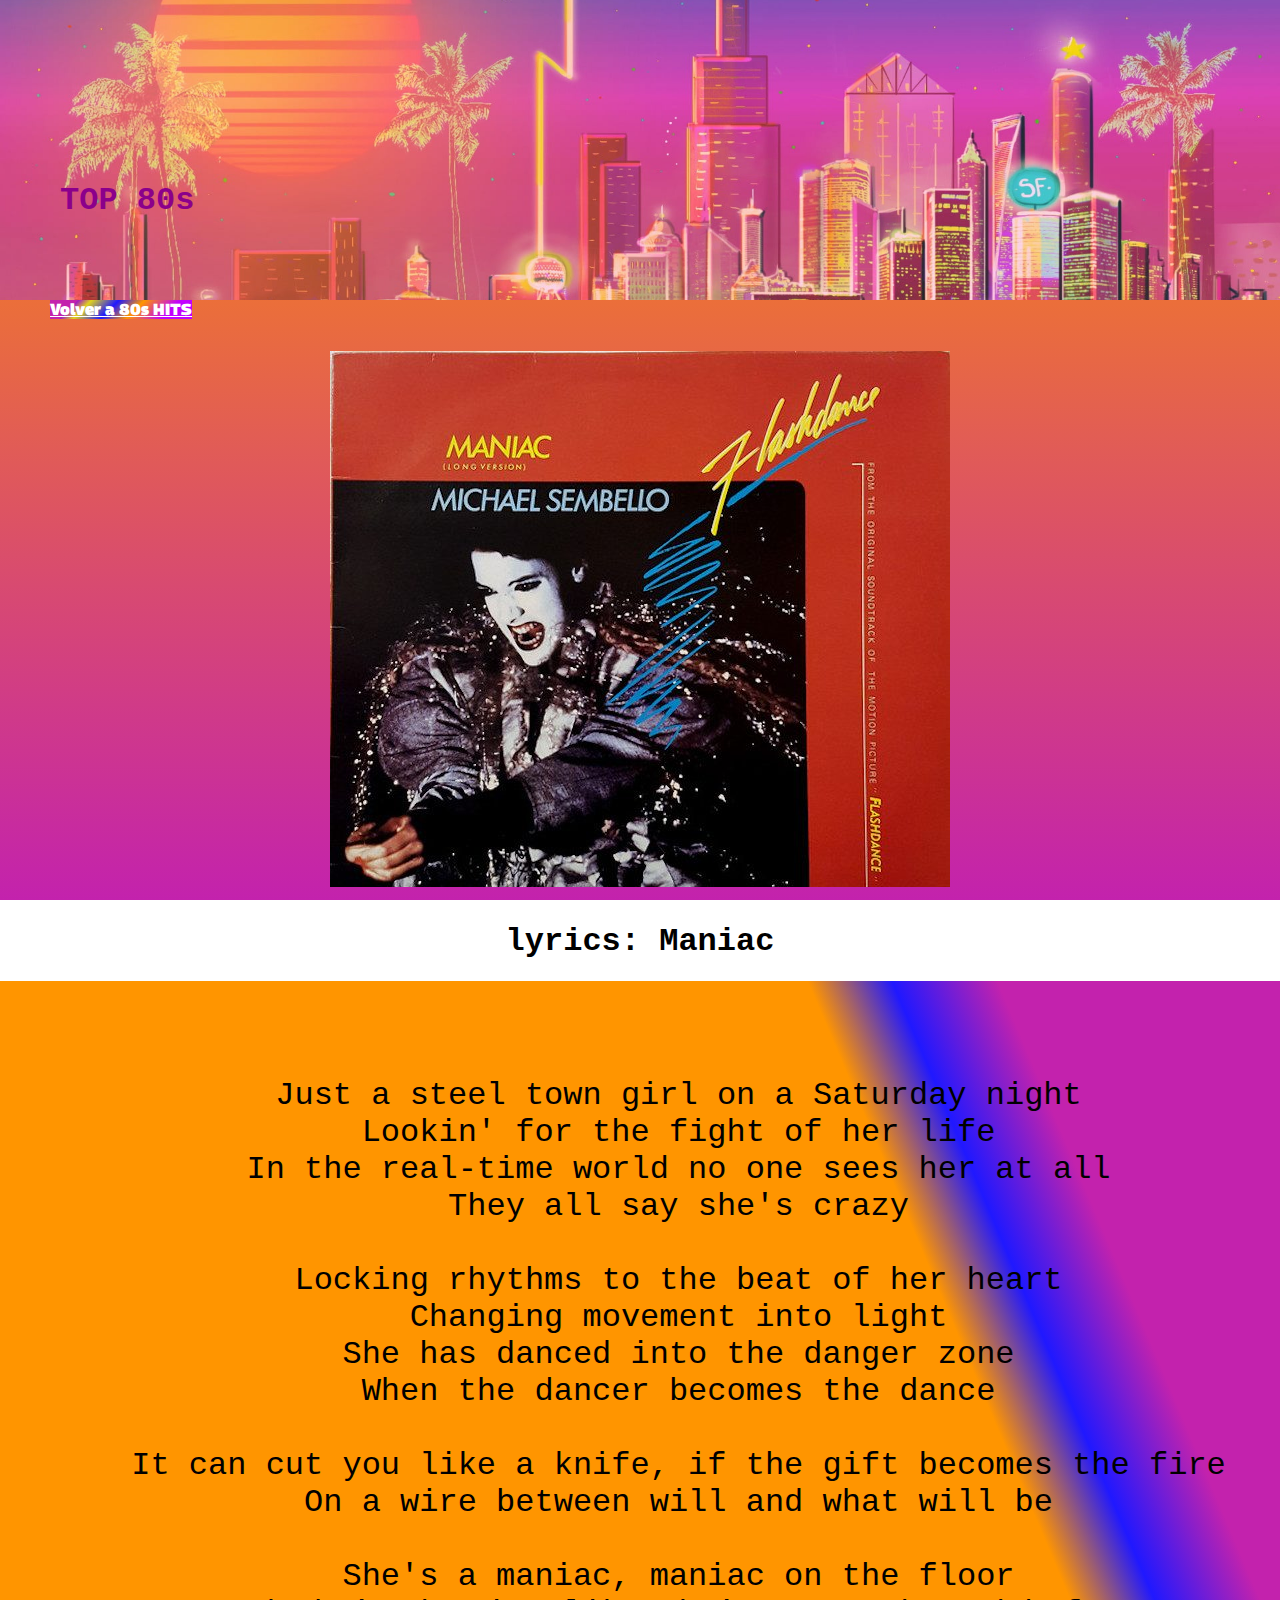
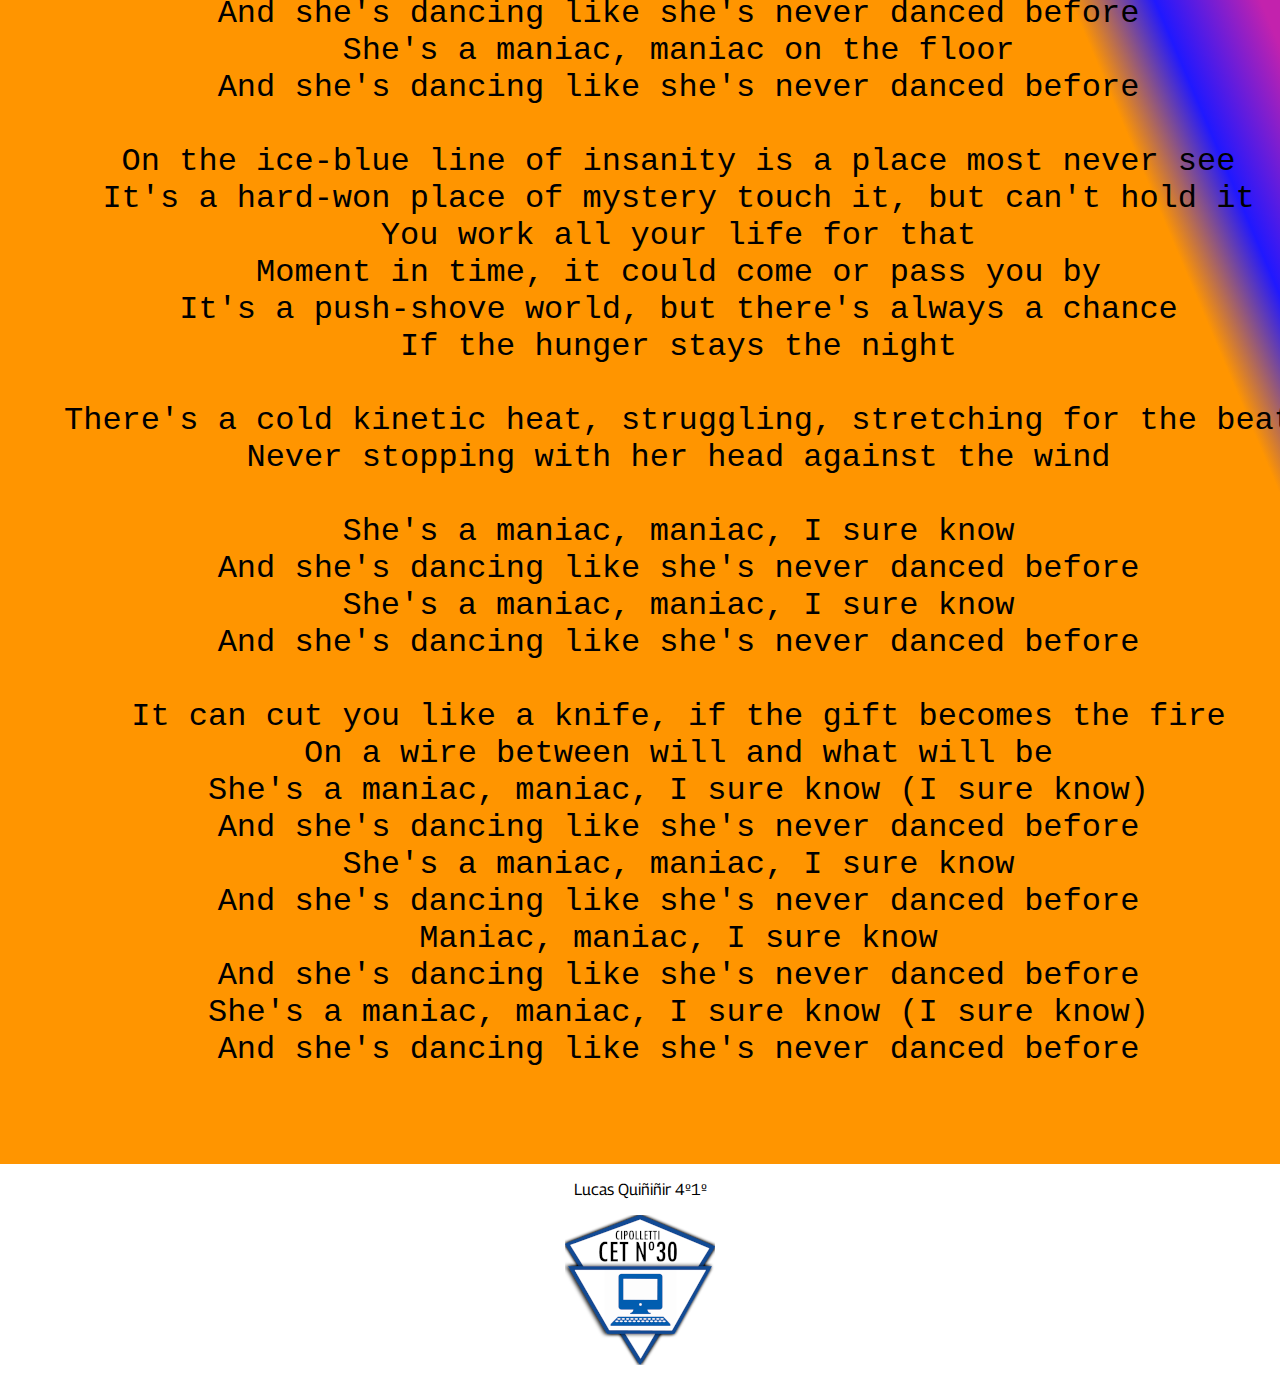
<file: maniac.html>
<!DOCTYPE html>
<html lang="en">
<head>
    <meta charset="UTF-8">
    <meta http-equiv="X-UA-Compatible" content="IE=edge">
    <meta name="viewport" content="width=device-width, initial-scale=1.0">
    <link rel="stylesheet" href="style.css">
    <title>Document</title>
</head>
<body>
    <header>
        <div class="contenedor-80s">
            <div class="texto-80s">
                <h1>TOP 80s</h1>
            </div>
        </div>
    </header>
    <main>
        <a id="back-80s" href="index.html">Volver a 80s HITS</a>
        <div id="alineado">
            <img src="imagenes/xd.jpg">
        </div>
        <h1>
            lyrics: Maniac
        </h1>
        <div id="lyrics">
            <p>
                Just a steel town girl on a Saturday night<br>
                Lookin' for the fight of her life<br>
                In the real-time world no one sees her at all<br>
                They all say she's crazy<br>
                <br>
                Locking rhythms to the beat of her heart<br>
                Changing movement into light<br>
                She has danced into the danger zone<br>
                When the dancer becomes the dance<br>
                <br>
                It can cut you like a knife, if the gift becomes the fire<br>
                On a wire between will and what will be<br>
                <br>
                She's a maniac, maniac on the floor<br>
                And she's dancing like she's never danced before<br>
                She's a maniac, maniac on the floor<br>
                And she's dancing like she's never danced before<br>
                <br>
                On the ice-blue line of insanity is a place most never see<br>
                It's a hard-won place of mystery touch it, but can't hold it<br>
                You work all your life for that<br>
                Moment in time, it could come or pass you by<br>
                It's a push-shove world, but there's always a chance<br>
                If the hunger stays the night<br>
                <br>
                There's a cold kinetic heat, struggling, stretching for the beat<br>
                Never stopping with her head against the wind<br>
                <br>
                She's a maniac, maniac, I sure know<br>
                And she's dancing like she's never danced before<br>
                She's a maniac, maniac, I sure know<br>
                And she's dancing like she's never danced before<br>
                <br>
                It can cut you like a knife, if the gift becomes the fire<br>
                On a wire between will and what will be<br>
                She's a maniac, maniac, I sure know (I sure know)<br>
                And she's dancing like she's never danced before<br>
                She's a maniac, maniac, I sure know<br>
                And she's dancing like she's never danced before<br>
                Maniac, maniac, I sure know<br>
                And she's dancing like she's never danced before<br>
                She's a maniac, maniac, I sure know (I sure know)<br>
                And she's dancing like she's never danced before<br>
            </p>
       </div>

    </main>

    <footer>
        <p>Lucas Quiñiñir 4º1º</p>
        <p>
            <a href="https://campus.cet30.edu.ar/"><img src="imagenes/el infierno.png" alt="alineacion-de-imagen"></a>
        </p>
        
    </footer>
</body>
</html>
</file>
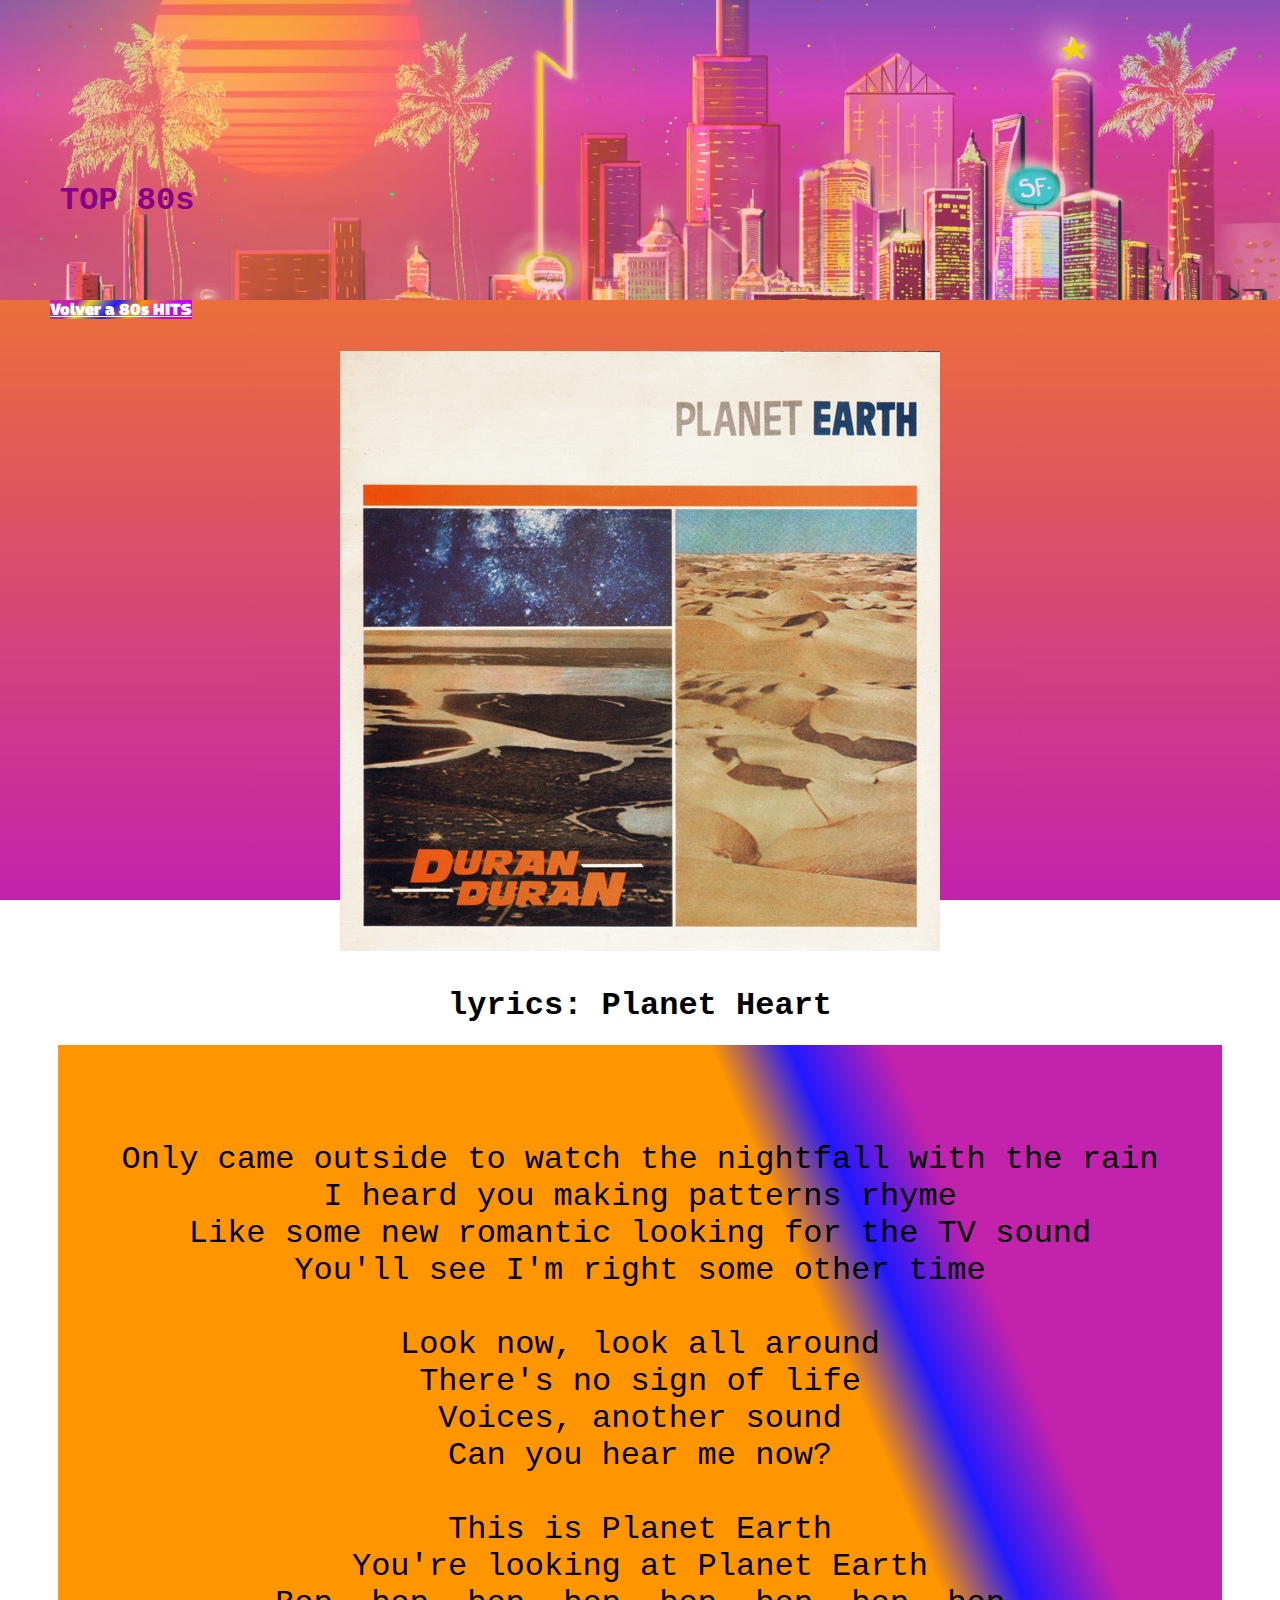
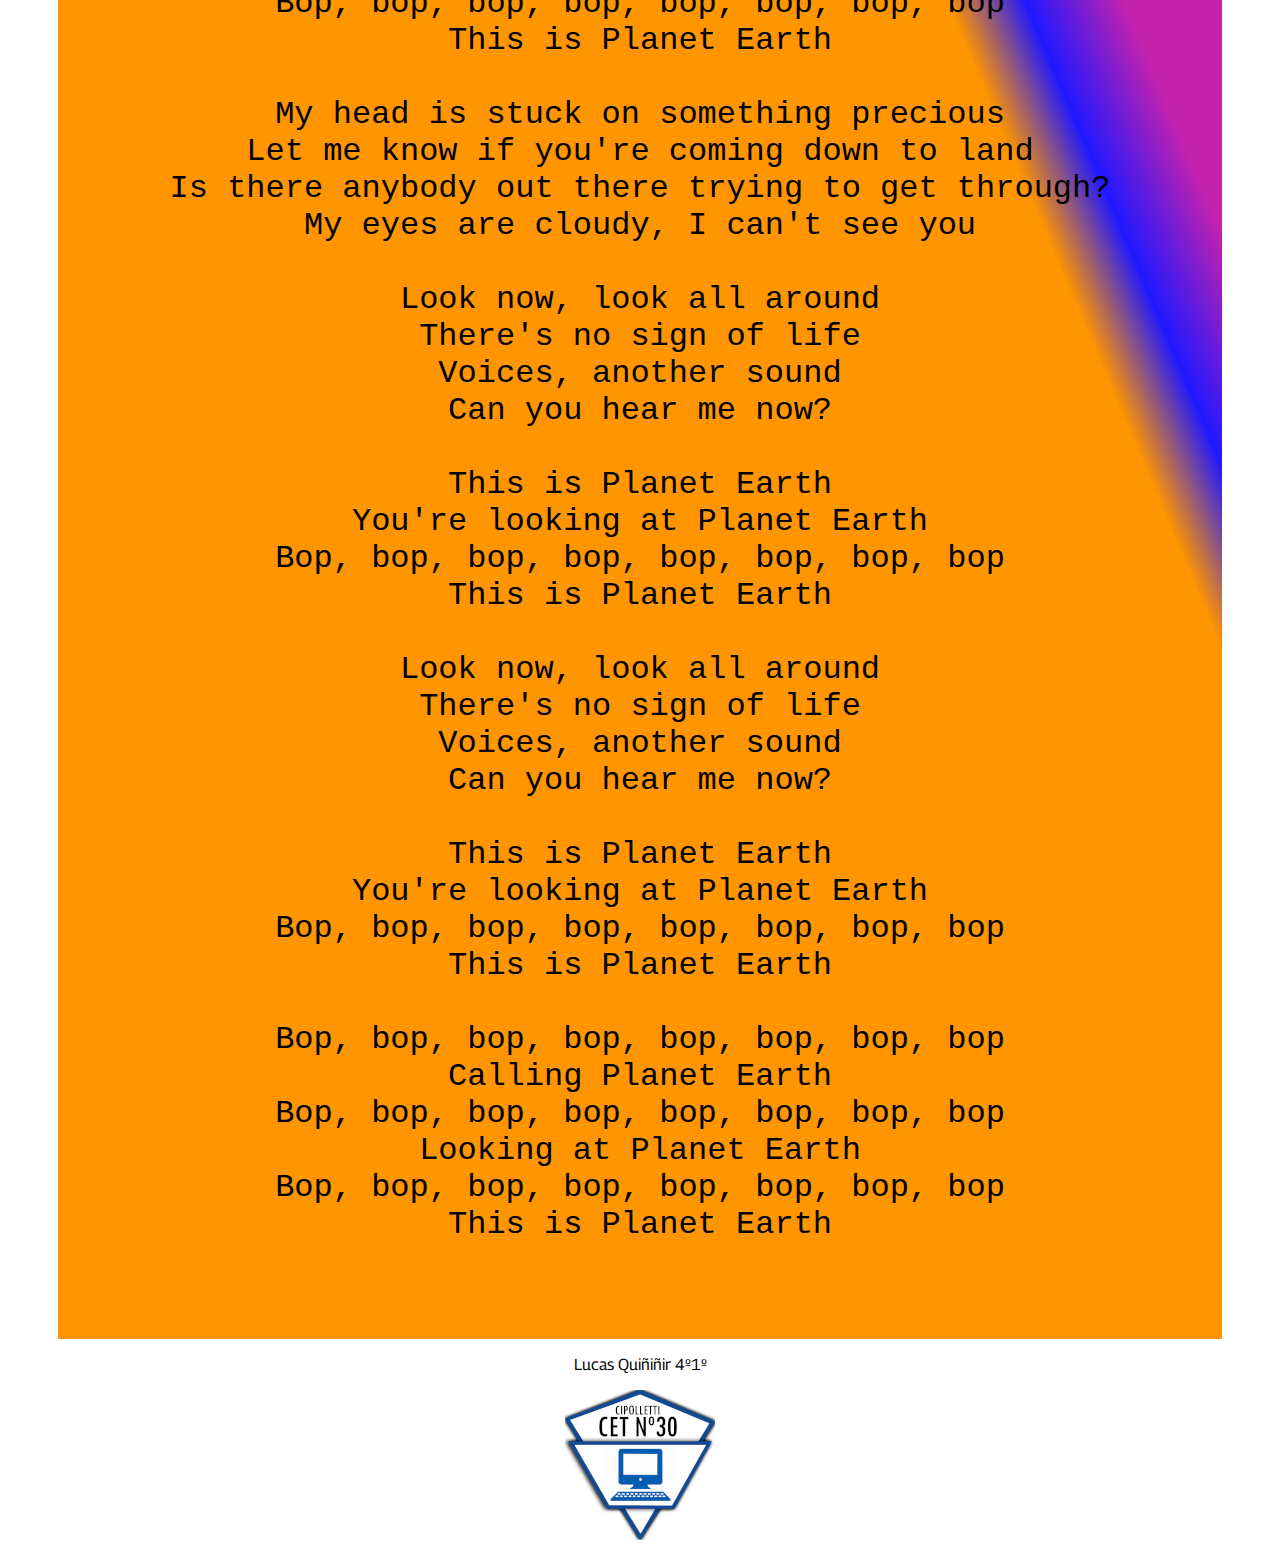
<file: Planet_Heart.html>
<!DOCTYPE html>
<html lang="en">
<head>
    <meta charset="UTF-8">
    <meta http-equiv="X-UA-Compatible" content="IE=edge">
    <meta name="viewport" content="width=device-width, initial-scale=1.0">
    <link rel="stylesheet" href="style.css">
    <title>Document</title>
</head>
<body>
    <header>
        <div class="contenedor-80s">
            <div class="texto-80s">
                <h1>TOP 80s</h1>
            </div>
        </div>
    </header>
    <main>
        <a id="back-80s" href="index.html">Volver a 80s HITS</a>
        <div id="alineado">
            <img src="imagenes/Duran Duran.jpg">
        </div>
        <h1>
            lyrics: Planet Heart
        </h1>
        <div id="lyrics">
            <p>
                Only came outside to watch the nightfall with the rain<br>
                I heard you making patterns rhyme<br>
                Like some new romantic looking for the TV sound<br>
                You'll see I'm right some other time<br>
                <br>
                Look now, look all around<br>
                There's no sign of life<br>
                Voices, another sound<br>
                Can you hear me now?<br>
                <br>
                This is Planet Earth<br>
                You're looking at Planet Earth<br>
                Bop, bop, bop, bop, bop, bop, bop, bop<br>
                This is Planet Earth<br>
                <br>
                My head is stuck on something precious<br>
                Let me know if you're coming down to land<br>
                Is there anybody out there trying to get through?<br>
                My eyes are cloudy, I can't see you<br>
                <br>
                Look now, look all around<br>
                There's no sign of life<br>
                Voices, another sound<br>
                Can you hear me now?<br>
                <br>
                This is Planet Earth<br>
                You're looking at Planet Earth<br>
                Bop, bop, bop, bop, bop, bop, bop, bop<br>
                This is Planet Earth<br>
                <br>
                Look now, look all around<br>
                There's no sign of life<br>
                Voices, another sound<br>
                Can you hear me now?<br>
                <br>
                This is Planet Earth<br>
                You're looking at Planet Earth<br>
                Bop, bop, bop, bop, bop, bop, bop, bop<br>
                This is Planet Earth<br>
                <br>
                Bop, bop, bop, bop, bop, bop, bop, bop<br>
                Calling Planet Earth<br>
                Bop, bop, bop, bop, bop, bop, bop, bop<br>
                Looking at Planet Earth<br>
                Bop, bop, bop, bop, bop, bop, bop, bop<br>
                This is Planet Earth<br>
            </p>
       </div>

    </main>

    <footer>
        <p>Lucas Quiñiñir 4º1º</p>
        <p>
            <a href="https://campus.cet30.edu.ar/"><img src="imagenes/el infierno.png" alt="alineacion-de-imagen"></a>
        </p>
        
    </footer>
</body>
</html>
</file>
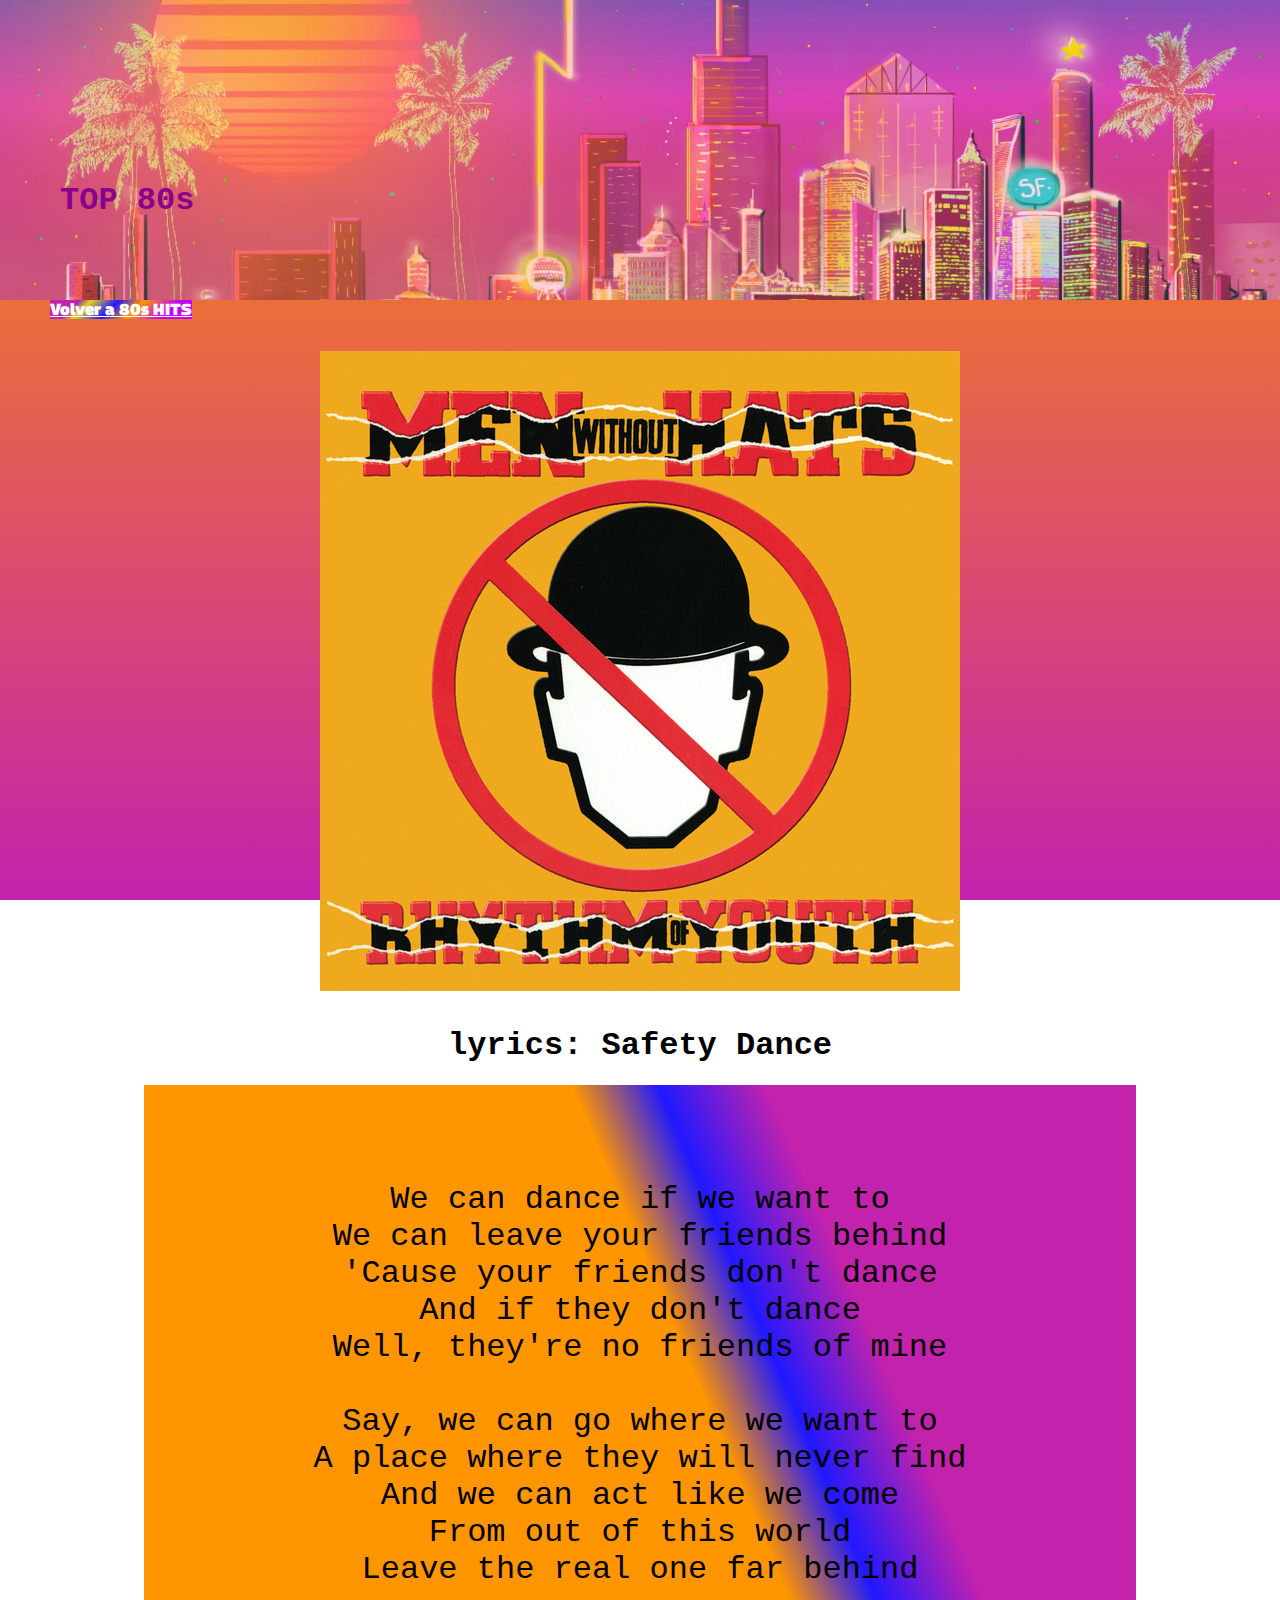
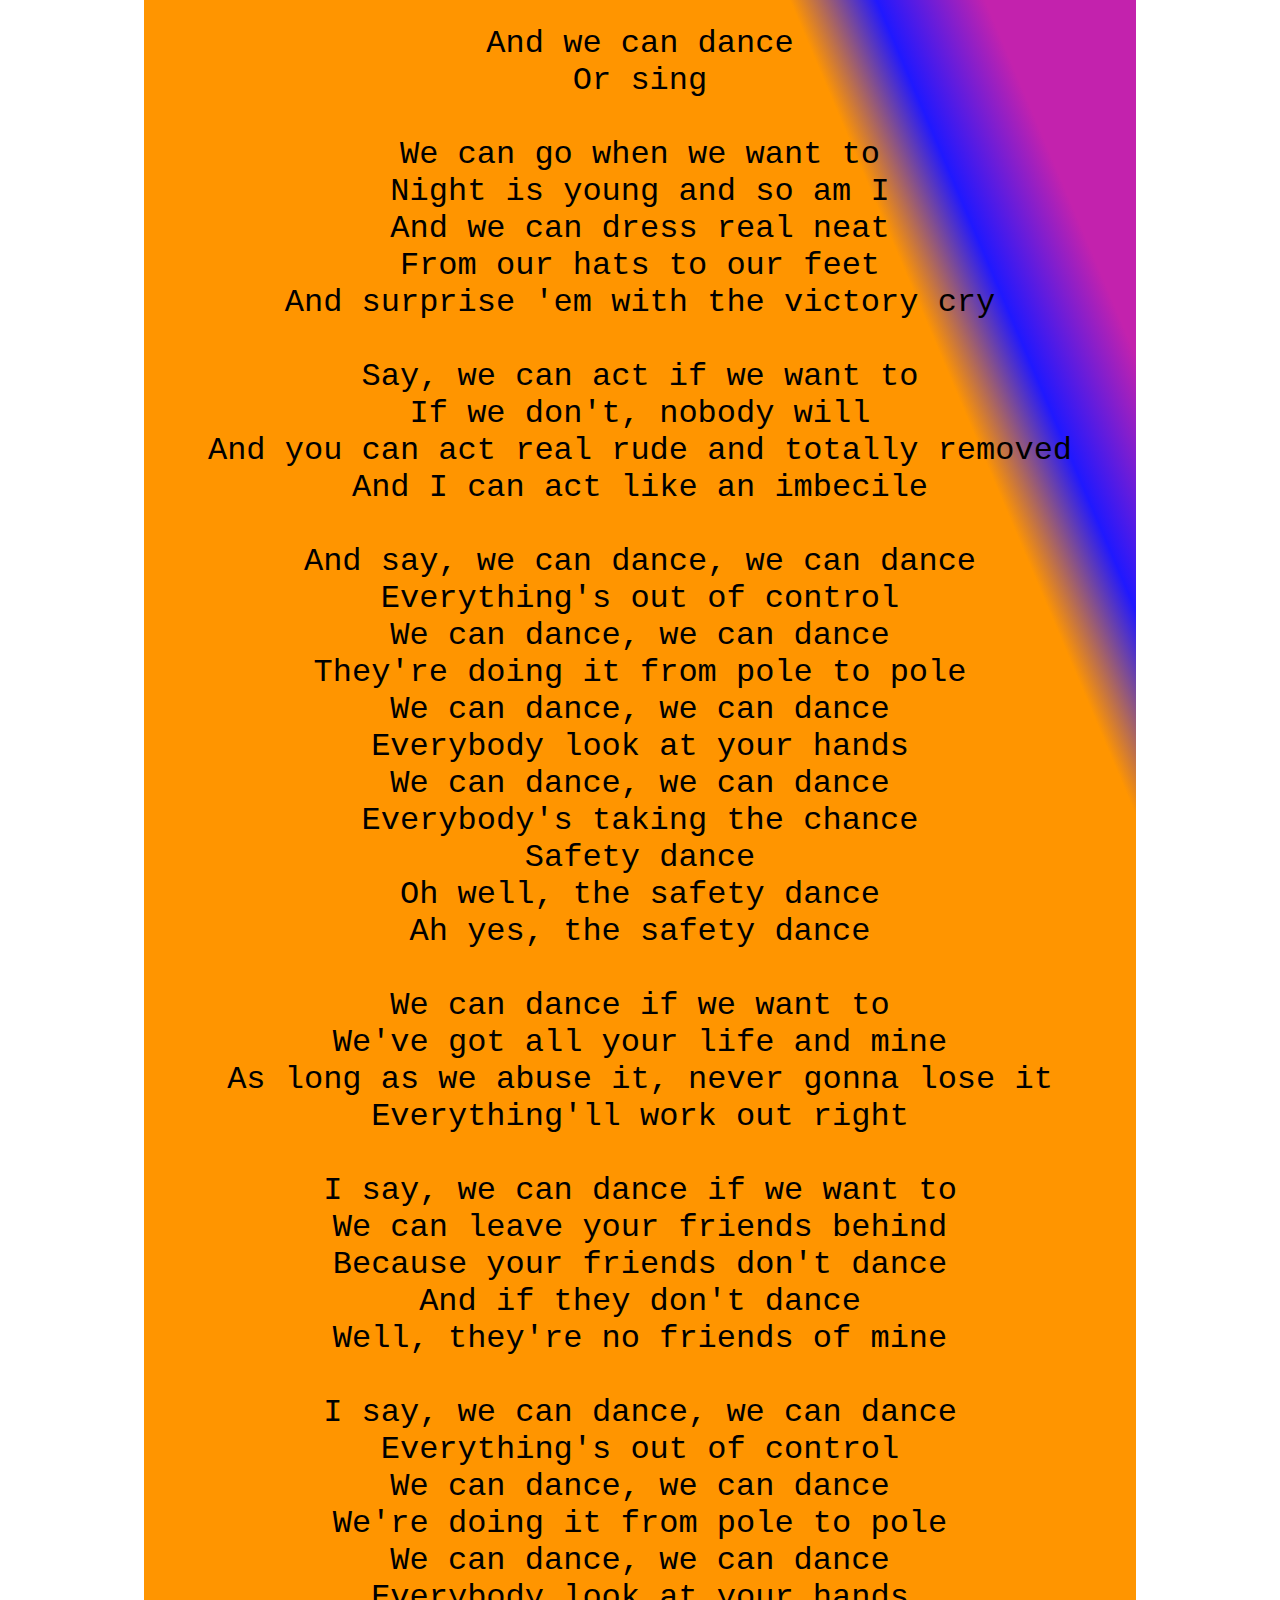
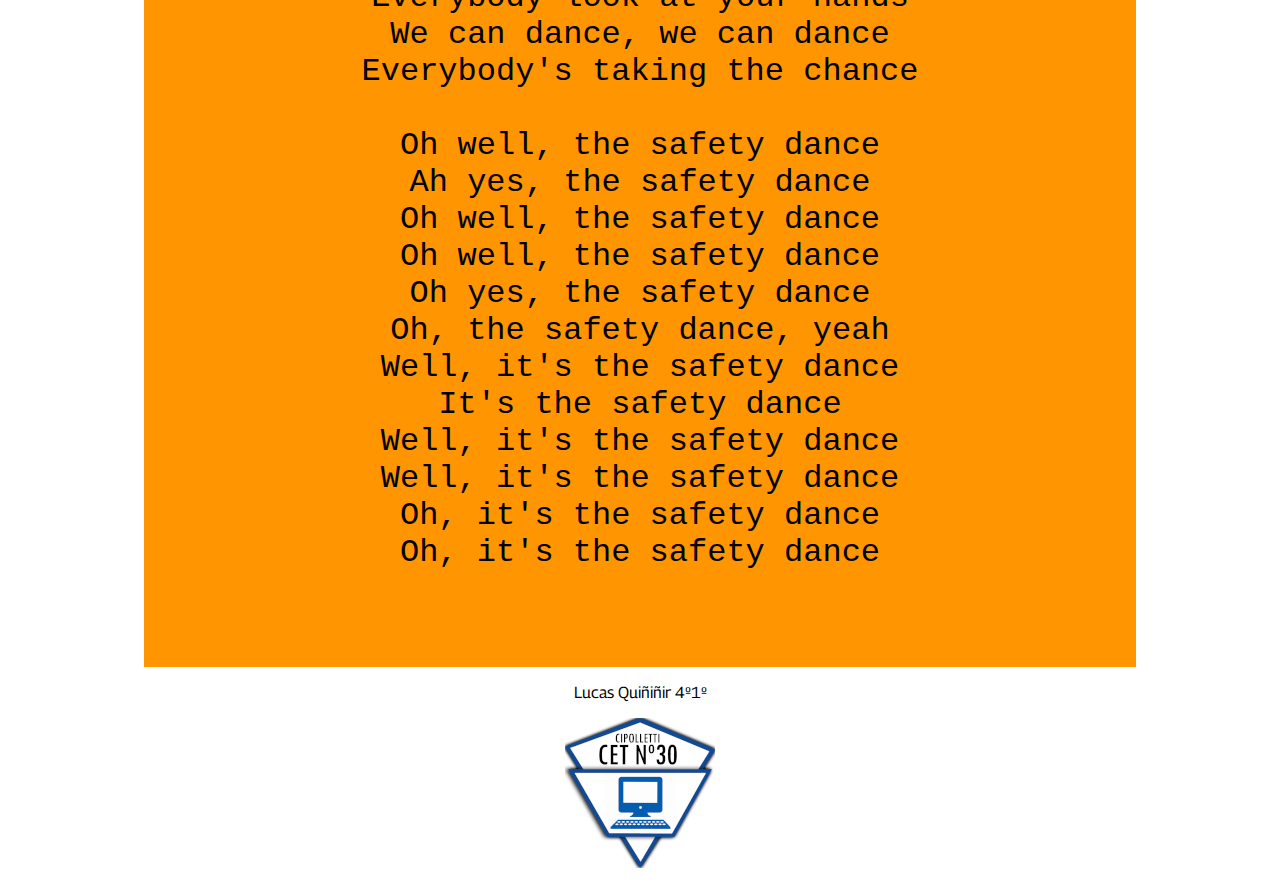
<file: Safety_Dance.html>
<!DOCTYPE html>
<html lang="en">
<head>
    <meta charset="UTF-8">
    <meta http-equiv="X-UA-Compatible" content="IE=edge">
    <meta name="viewport" content="width=device-width, initial-scale=1.0">
    <link rel="stylesheet" href="style.css">
    <title>Document</title>
</head>
<body>
    <header>
        <div class="contenedor-80s">
            <div class="texto-80s">
                <h1>TOP 80s</h1>
            </div>
        </div>
    </header>
    <main>
        <a id="back-80s" href="index.html">Volver a 80s HITS</a>
        <div id="alineado">
            <img src="imagenes/ahoyy.jpeg">
        </div>
        <h1>
            lyrics: Safety Dance
        </h1>
        <div id="lyrics">
            <p>
                We can dance if we want to <br>
                We can leave your friends behind<br>
                'Cause your friends don't dance<br>
                And if they don't dance<br>
                Well, they're no friends of mine<br>
                <br>
                Say, we can go where we want to<br>
                A place where they will never find<br>
                And we can act like we come<br>
                From out of this world<br>
                Leave the real one far behind<br>
                <br>
                And we can dance<br>
                Or sing<br>
                <br>
                We can go when we want to<br>
                Night is young and so am I<br>
                And we can dress real neat<br>
                From our hats to our feet<br>
                And surprise 'em with the victory cry<br>
                <br>
                Say, we can act if we want to<br>
                If we don't, nobody will<br>
                And you can act real rude and totally removed<br>
                And I can act like an imbecile<br>
                <br>
                And say, we can dance, we can dance<br>
                Everything's out of control<br>
                We can dance, we can dance<br>
                They're doing it from pole to pole<br>
                We can dance, we can dance<br>
                Everybody look at your hands<br>
                We can dance, we can dance<br>
                Everybody's taking the chance<br>
                Safety dance<br>
                Oh well, the safety dance<br>
                Ah yes, the safety dance<br>
                <br>
                We can dance if we want to<br>
                We've got all your life and mine<br>
                As long as we abuse it, never gonna lose it<br>
                Everything'll work out right<br>
                <br>
                I say, we can dance if we want to<br>
                We can leave your friends behind<br>
                Because your friends don't dance<br>
                And if they don't dance<br>
                Well, they're no friends of mine<br>
                <br>
                I say, we can dance, we can dance<br>
                Everything's out of control<br>
                We can dance, we can dance<br>
                We're doing it from pole to pole<br>
                We can dance, we can dance<br>
                Everybody look at your hands<br>
                We can dance, we can dance<br>
                Everybody's taking the chance<br>
                <br>
                Oh well, the safety dance<br>
                Ah yes, the safety dance<br>
                Oh well, the safety dance<br>
                Oh well, the safety dance<br>
                Oh yes, the safety dance<br>
                Oh, the safety dance, yeah<br>
                Well, it's the safety dance<br>
                It's the safety dance<br>
                Well, it's the safety dance<br>
                Well, it's the safety dance<br>
                Oh, it's the safety dance<br>
                Oh, it's the safety dance<br>
            </p>
       </div>

    </main>

    <footer>
        <p>Lucas Quiñiñir 4º1º</p>
        <p>
            <a href="https://campus.cet30.edu.ar/"><img src="imagenes/el infierno.png" alt="alineacion-de-imagen"></a>
        </p>
        
    </footer>
</body>
</html>
</file>
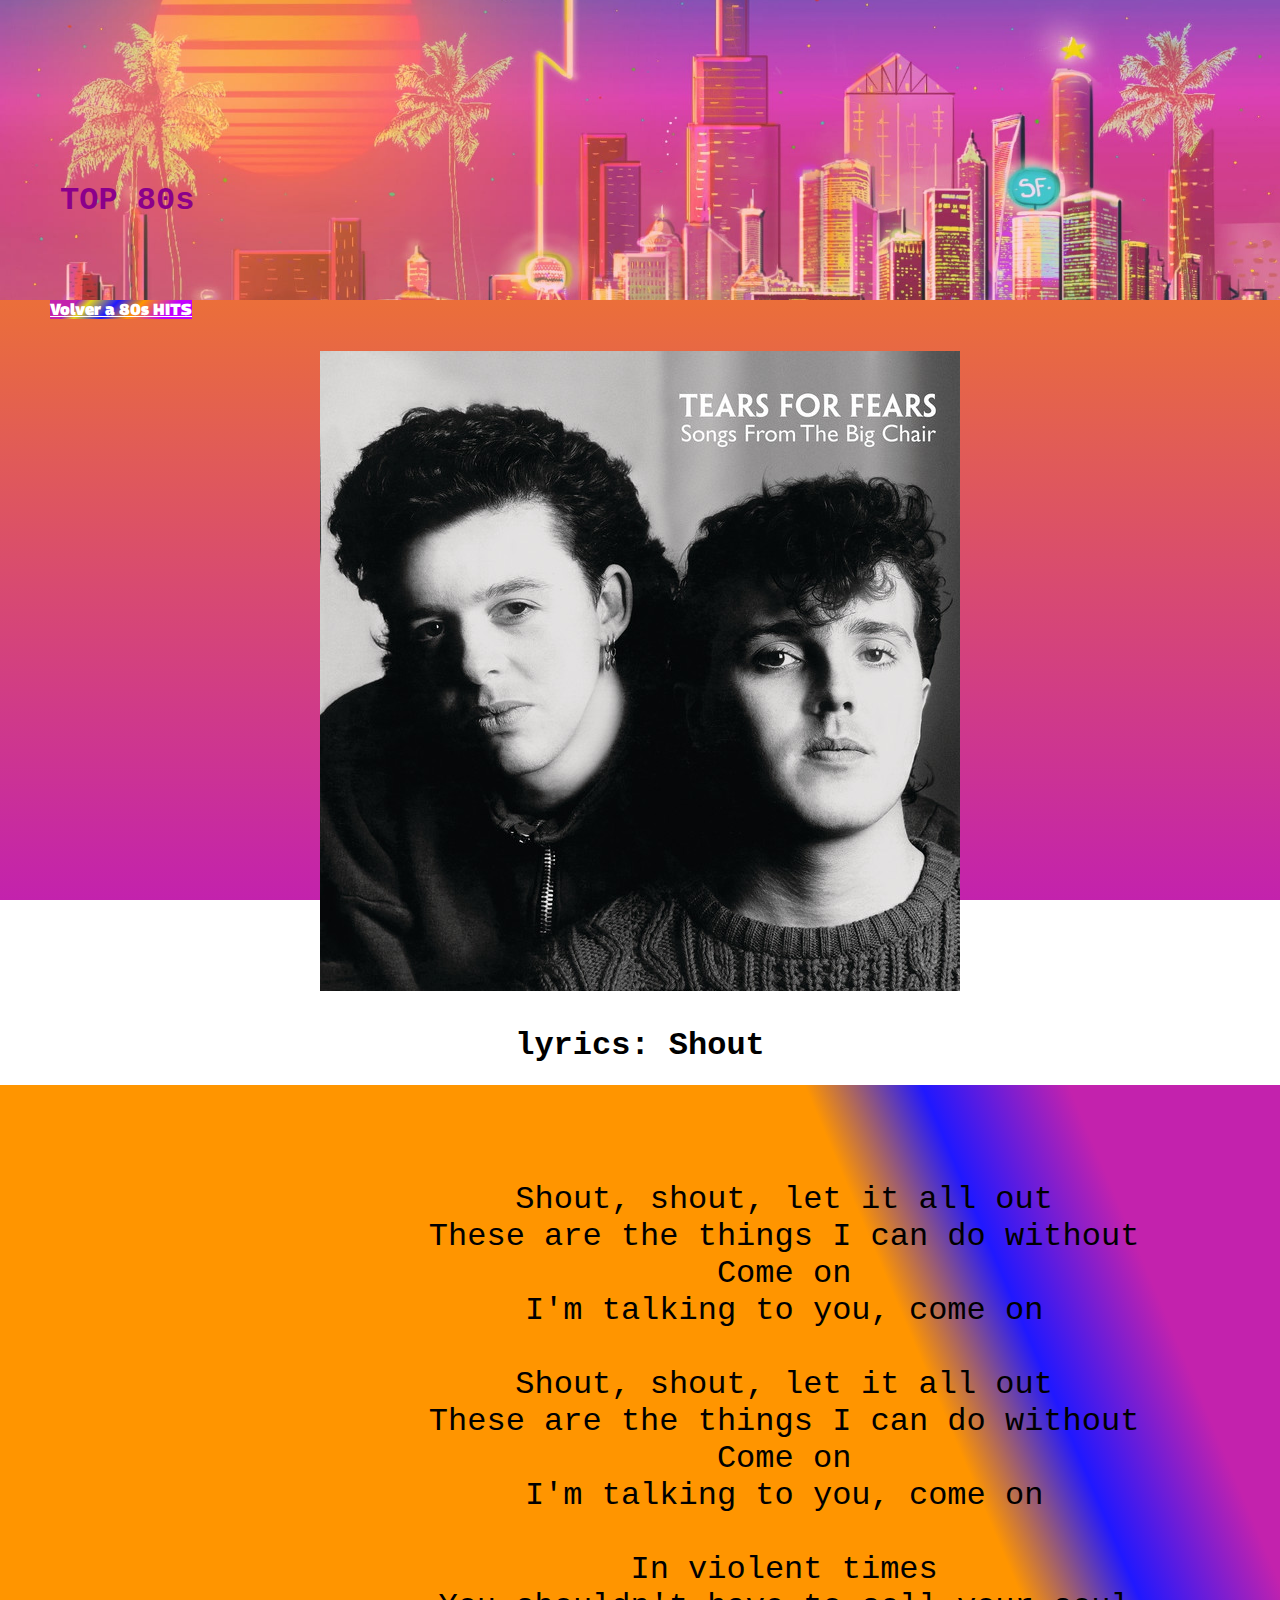
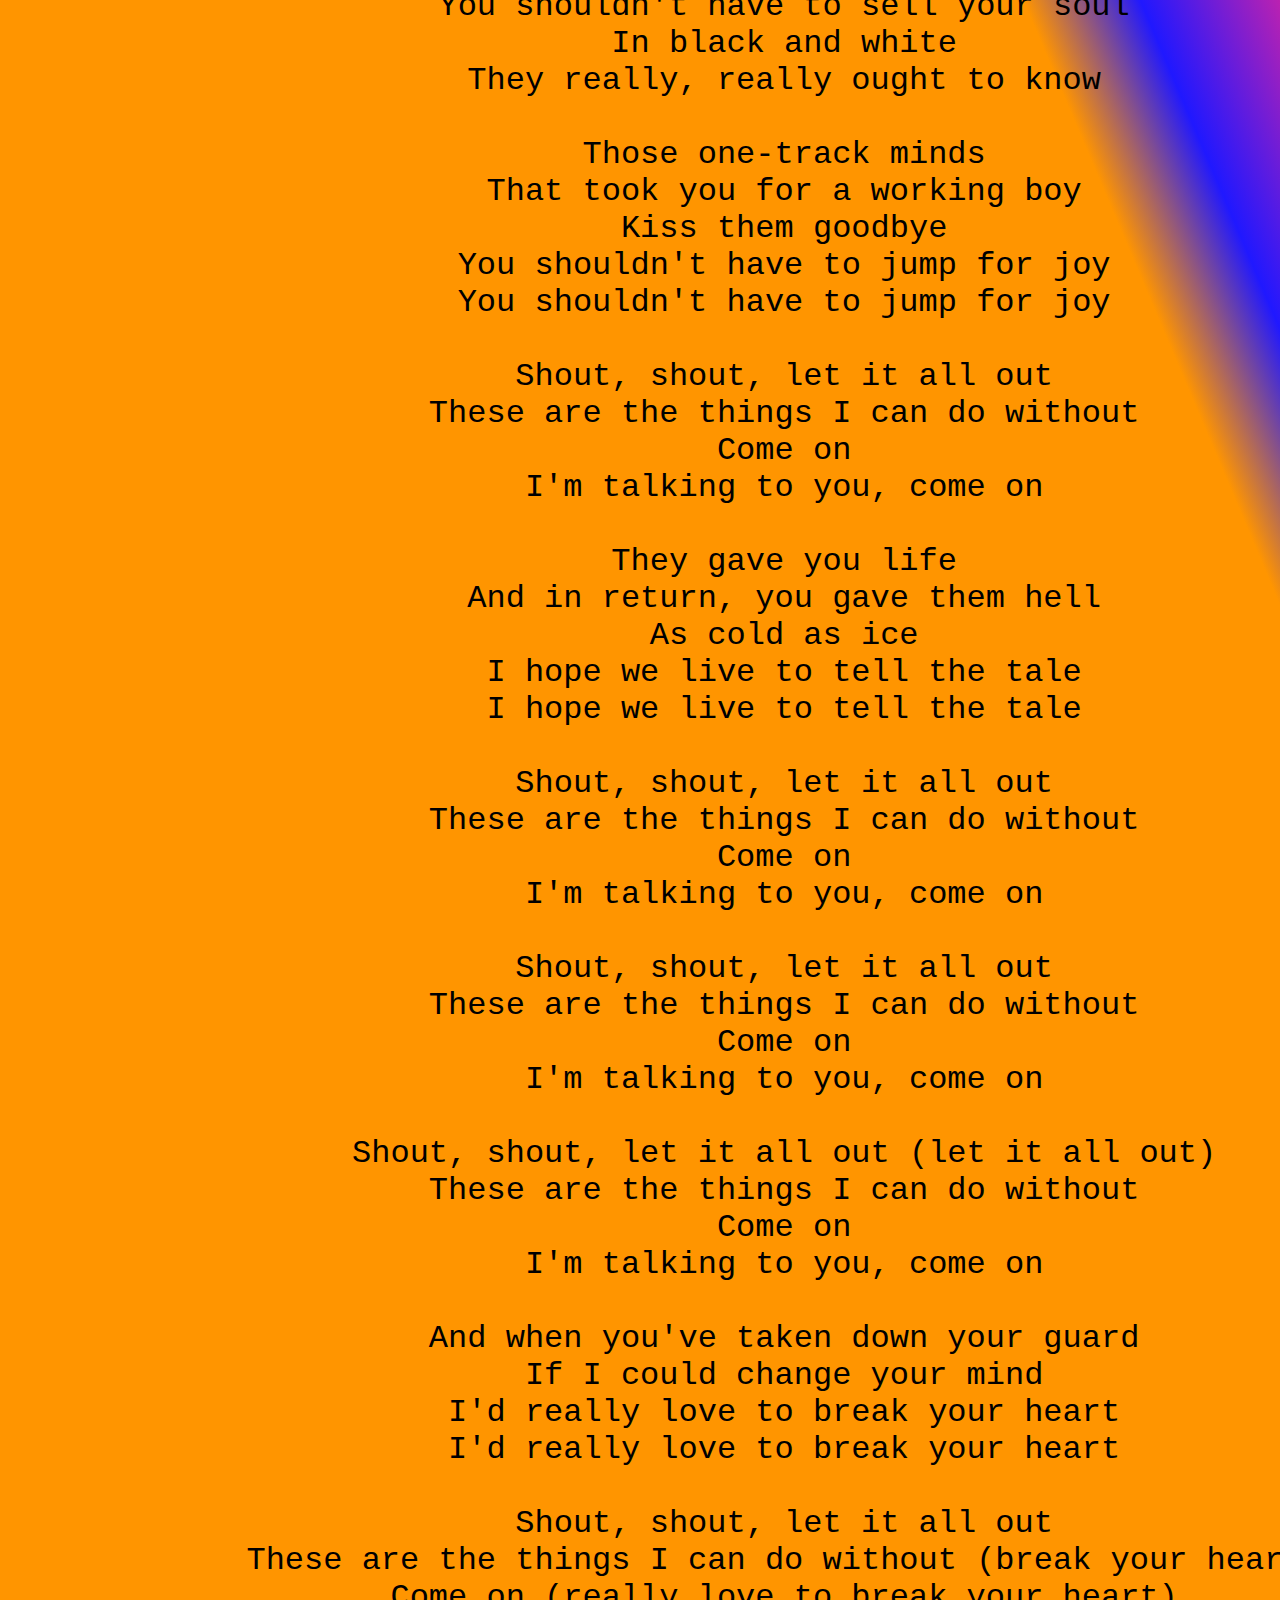
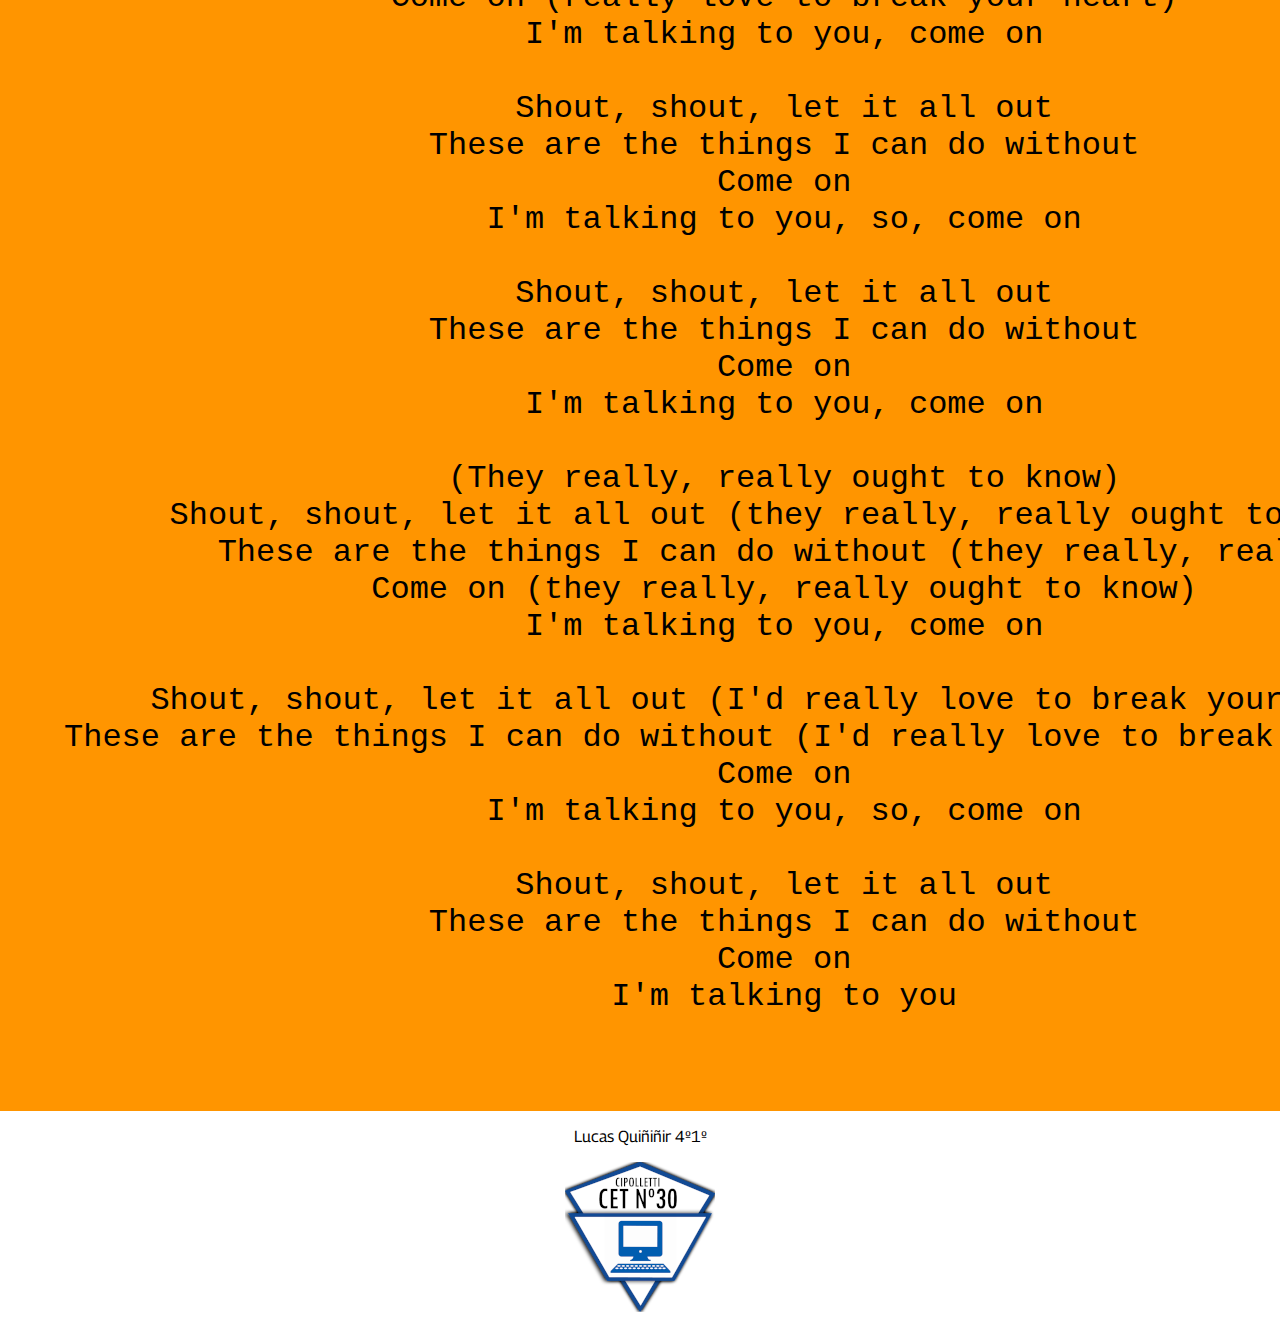
<file: Shout.html>
<!DOCTYPE html>
<html lang="en">
<head>
    <meta charset="UTF-8">
    <meta http-equiv="X-UA-Compatible" content="IE=edge">
    <meta name="viewport" content="width=device-width, initial-scale=1.0">
    <link rel="stylesheet" href="style.css">
    <title>Document</title>
</head>
<body>
    <header>
        <div class="contenedor-80s">
            <div class="texto-80s">
                <h1>TOP 80s</h1>
            </div>
        </div>
    </header>
    <main>
        <a id="back-80s" href="index.html">Volver a 80s HITS</a>
        <div id="alineado">
            <img src="imagenes/SHOUT.jpeg">
        </div>
        <h1>
            lyrics: Shout
        </h1>
        <div id="lyrics">
            <p>
                Shout, shout, let it all out<br>
                These are the things I can do without<br>
                Come on<br>
                I'm talking to you, come on<br>
                <br>
                Shout, shout, let it all out<br>
                These are the things I can do without<br>
                Come on<br>
                I'm talking to you, come on<br>
                <br>
                In violent times<br>
                You shouldn't have to sell your soul<br>
                In black and white<br>
                They really, really ought to know<br>
                <br>
                Those one-track minds<br>
                That took you for a working boy<br>
                Kiss them goodbye<br>
                You shouldn't have to jump for joy<br>
                You shouldn't have to jump for joy<br>
                <br>
                Shout, shout, let it all out<br>
                These are the things I can do without<br>
                Come on<br>
                I'm talking to you, come on<br>
                <br>
                They gave you life<br>
                And in return, you gave them hell<br>
                As cold as ice<br>
                I hope we live to tell the tale<br>
                I hope we live to tell the tale<br>
                <br>
                Shout, shout, let it all out<br>
                These are the things I can do without<br>
                Come on<br>
                I'm talking to you, come on<br>
                <br>
                Shout, shout, let it all out<br>
                These are the things I can do without<br>
                Come on<br>
                I'm talking to you, come on<br>
                <br>
                Shout, shout, let it all out (let it all out)<br>
                These are the things I can do without<br>
                Come on<br>
                I'm talking to you, come on<br>
                <br>
                And when you've taken down your guard<br>
                If I could change your mind<br>
                I'd really love to break your heart<br>
                I'd really love to break your heart<br>
                <br>
                Shout, shout, let it all out<br>
                These are the things I can do without (break your heart)<br>
                Come on (really love to break your heart)<br>
                I'm talking to you, come on<br>
                <br>
                Shout, shout, let it all out<br>
                These are the things I can do without<br>
                Come on<br>
                I'm talking to you, so, come on<br>
                <br>
                Shout, shout, let it all out<br>
                These are the things I can do without<br>
                Come on<br>
                I'm talking to you, come on<br>
                <br>
                (They really, really ought to know)<br>
                Shout, shout, let it all out (they really, really ought to know)<br>
                These are the things I can do without (they really, really)<br>
                Come on (they really, really ought to know)<br>
                I'm talking to you, come on<br>
                <br>
                Shout, shout, let it all out (I'd really love to break your heart)<br>
                These are the things I can do without (I'd really love to break your heart)<br>
                Come on<br>
                I'm talking to you, so, come on<br>
                <br>
                Shout, shout, let it all out<br>
                These are the things I can do without<br>
                Come on<br>
                I'm talking to you<br>
            </p>
       </div>

    </main>

    <footer>
        <p>Lucas Quiñiñir 4º1º</p>
        <p>
            <a href="https://campus.cet30.edu.ar/"><img src="imagenes/el infierno.png" alt="alineacion-de-imagen"></a>
        </p>
        
    </footer>
</body>
</html>
</file>
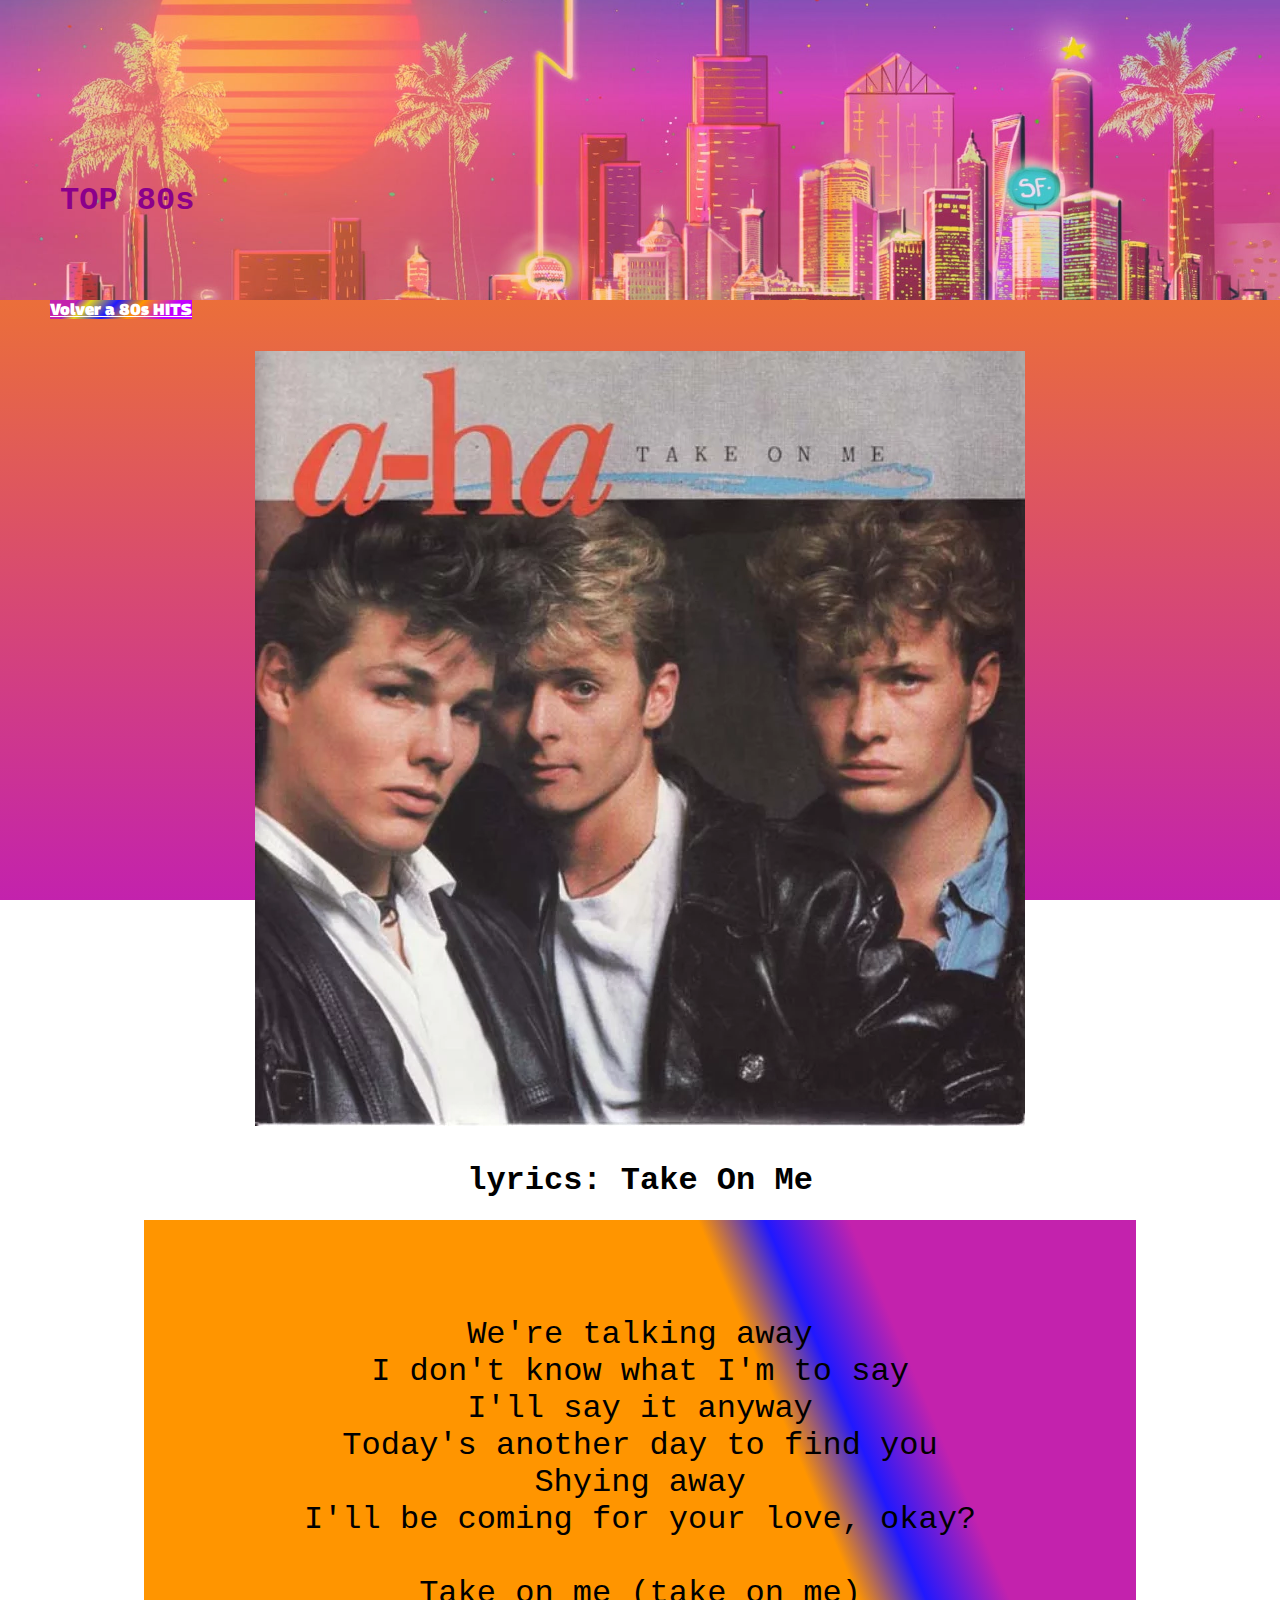
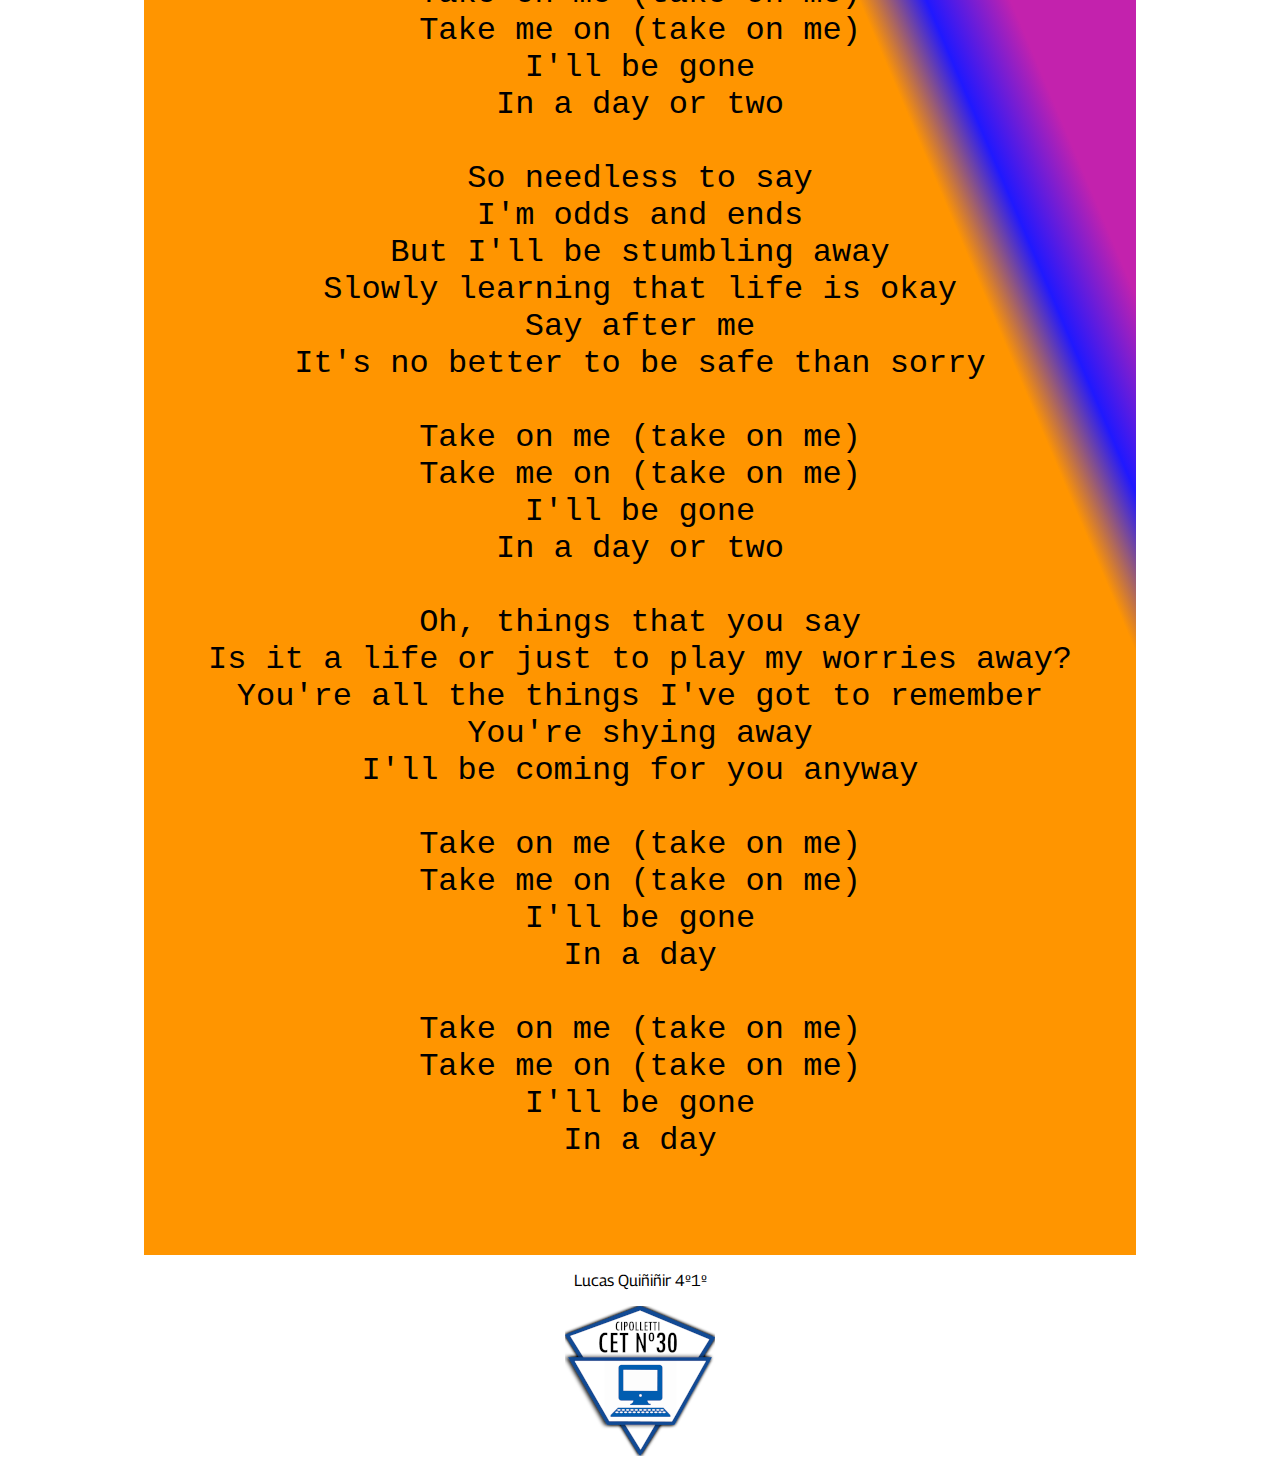
<file: Take_On_Me.html>
<!DOCTYPE html>
<html lang="en">
<head>
    <meta charset="UTF-8">
    <meta http-equiv="X-UA-Compatible" content="IE=edge">
    <meta name="viewport" content="width=device-width, initial-scale=1.0">
    <link rel="stylesheet" href="style.css">
    <title>Document</title>
</head>
<body>
    <header>
        <div class="contenedor-80s">
            <div class="texto-80s">
                <h1>TOP 80s</h1>
            </div>
        </div>
    </header>
    <main>
        <a id="back-80s" href="index.html">Volver a 80s HITS</a>
        <div id="alineado">
            <img src="imagenes/Take On Me.jpg">
        </div>
        <h1>
            lyrics: Take On Me
        </h1>
        <div id="lyrics">
            <p>
                We're talking away<br>
                I don't know what I'm to say<br>
                I'll say it anyway<br>
                Today's another day to find you<br>
                Shying away<br>
                I'll be coming for your love, okay?<br>
                <br>
                Take on me (take on me)<br>
                Take me on (take on me)<br>
                I'll be gone<br>
                In a day or two<br>
                <br>
                So needless to say<br>
                I'm odds and ends<br>
                But I'll be stumbling away<br>
                Slowly learning that life is okay<br>
                Say after me<br>
                It's no better to be safe than sorry<br>
                <br>
                Take on me (take on me)<br>
                Take me on (take on me)<br>
                I'll be gone<br>
                In a day or two<br>
                <br>
                Oh, things that you say<br>
                Is it a life or just to play my worries away?<br>
                You're all the things I've got to remember<br>
                You're shying away<br>
                I'll be coming for you anyway<br>
                <br>
                Take on me (take on me)<br>
                Take me on (take on me)<br>
                I'll be gone<br>
                In a day<br>
                <br>
                Take on me (take on me)<br>
                Take me on (take on me)<br>
                I'll be gone<br>
                In a day<br>
            </p>
       </div>
    </main>

    <footer>
        <p>Lucas Quiñiñir 4º1º</p>
        <p>
            <a href="https://campus.cet30.edu.ar/"><img src="imagenes/el infierno.png" alt="alineacion-de-imagen"></a>
        </p>
        
    </footer>
</body>
</html>
</file>
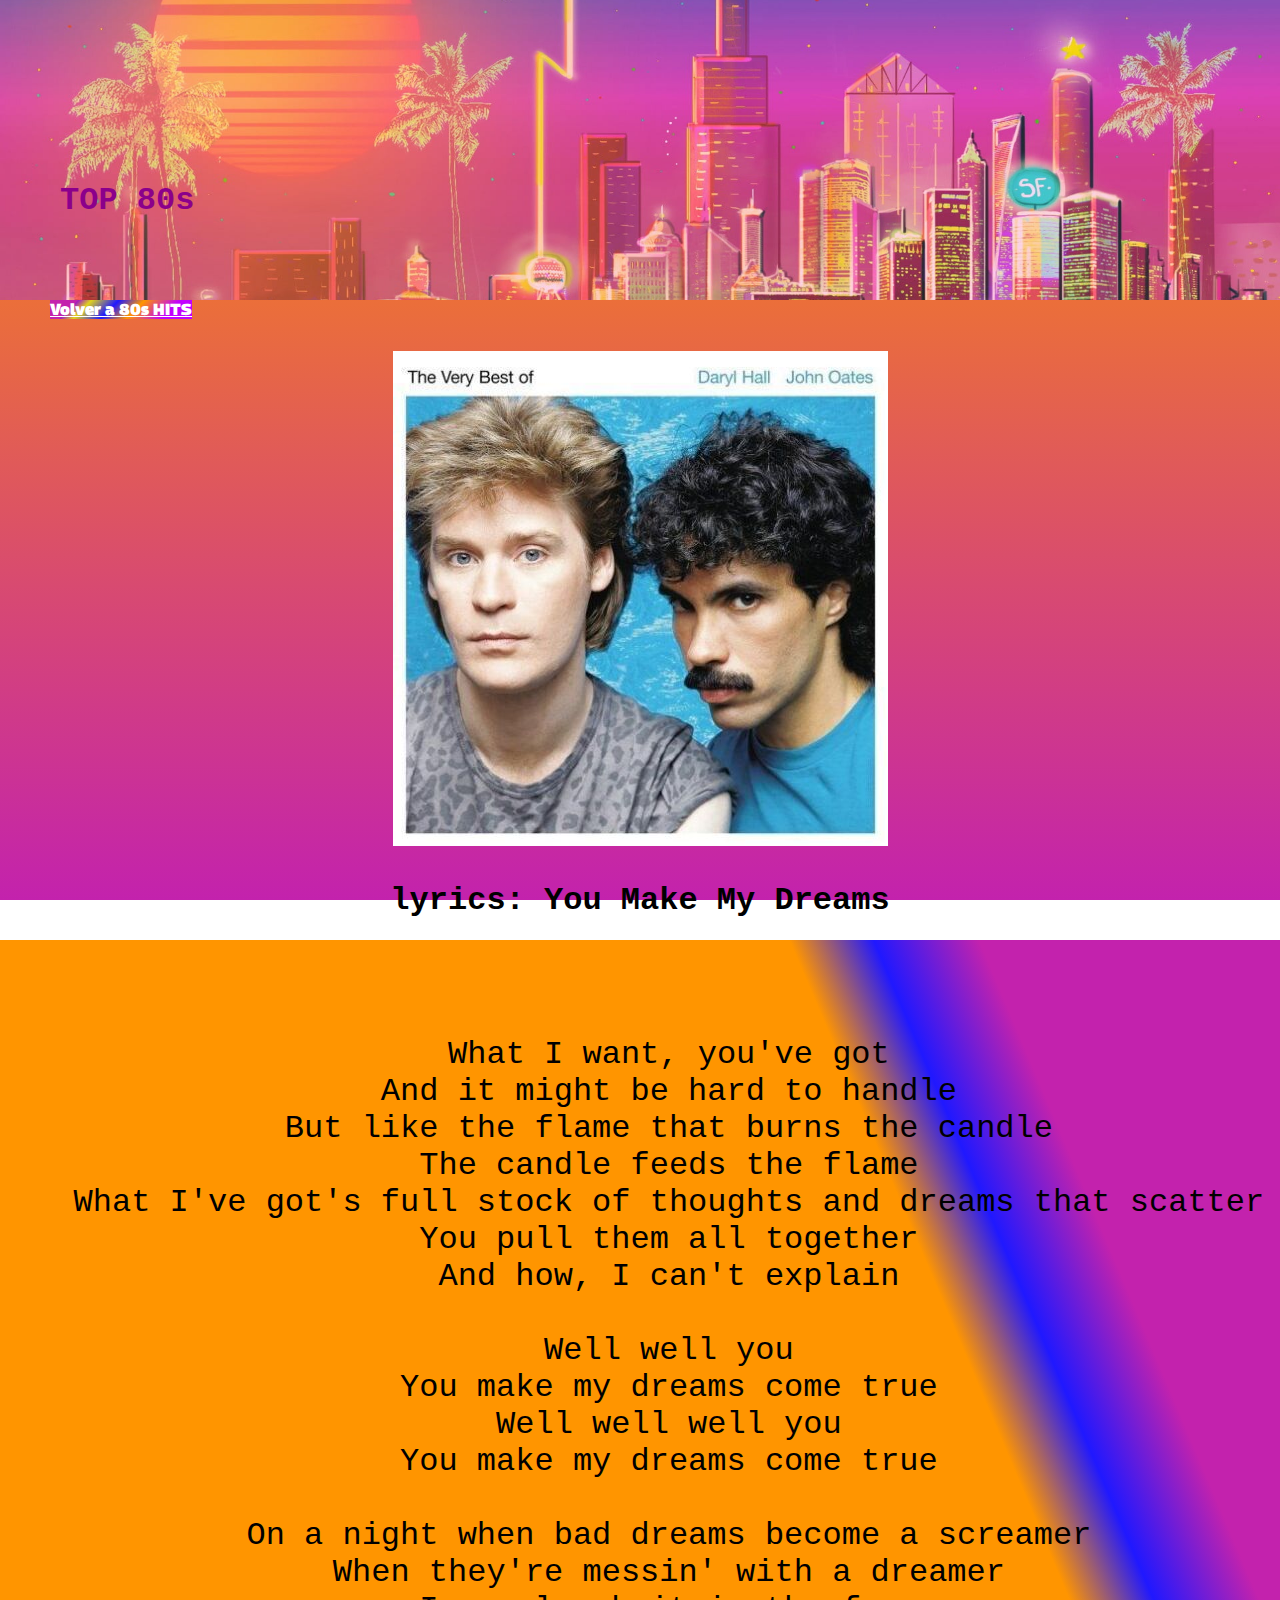
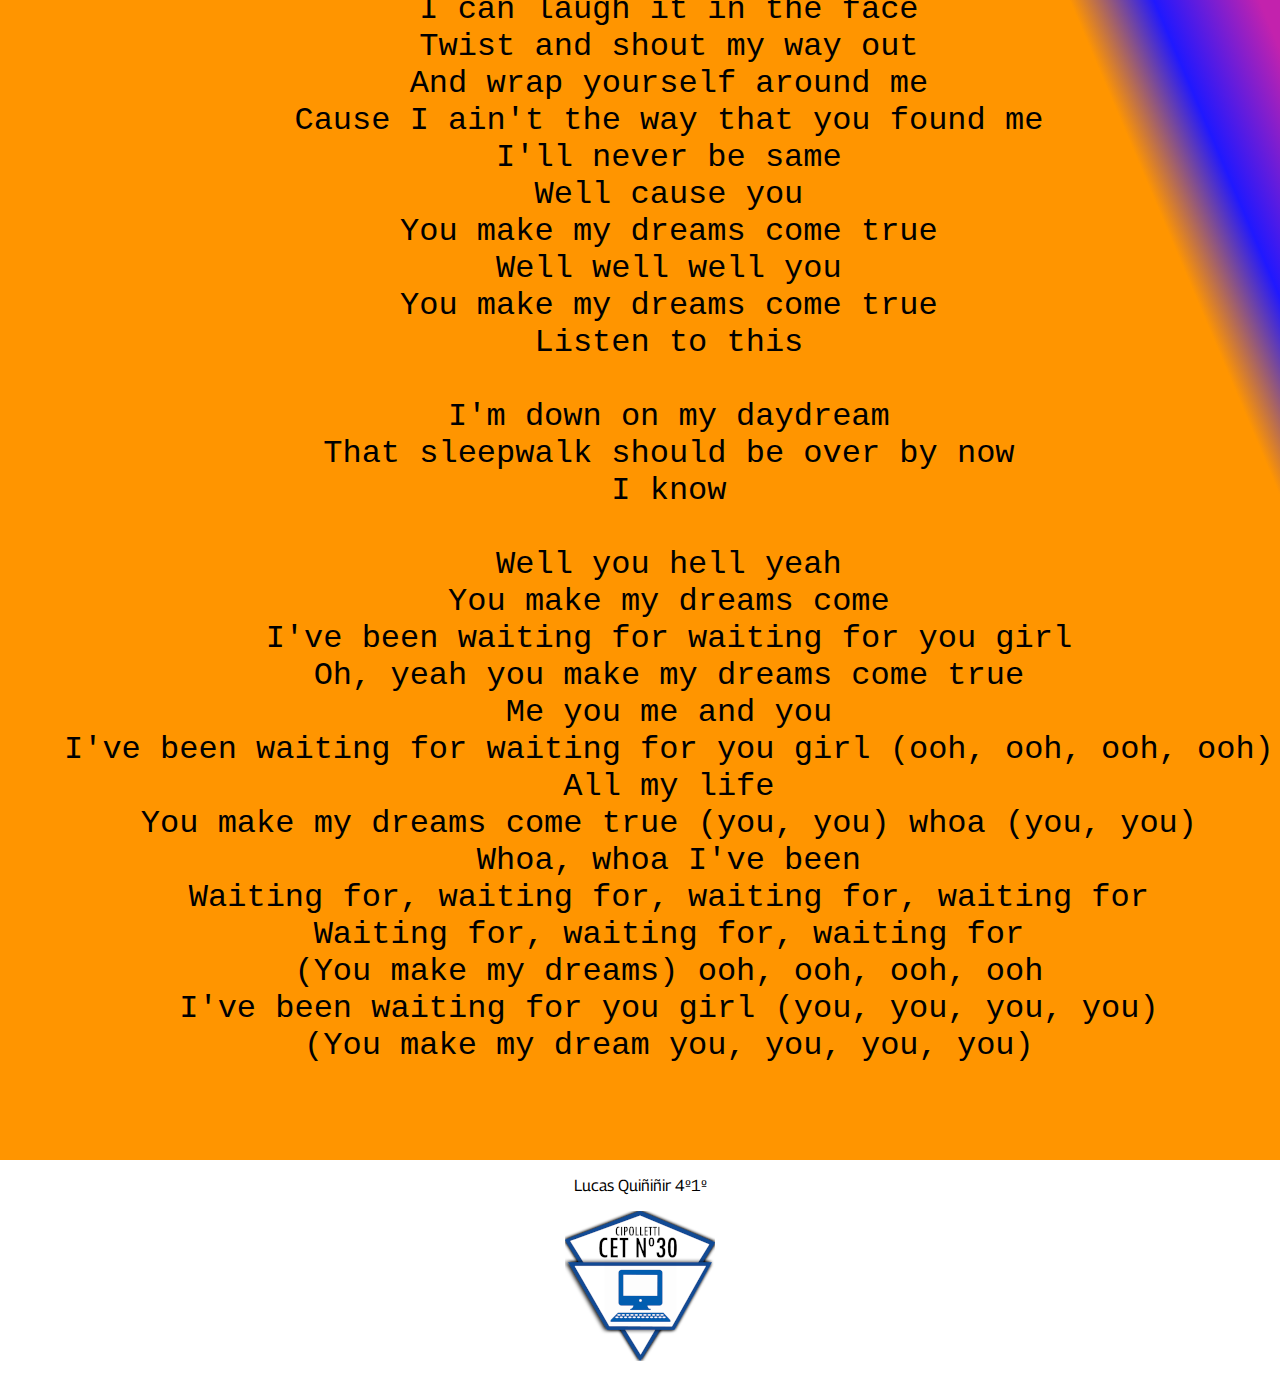
<file: You_Make_My_Dreams.html>
<!DOCTYPE html>
<html lang="en">
<head>
    <meta charset="UTF-8">
    <meta http-equiv="X-UA-Compatible" content="IE=edge">
    <meta name="viewport" content="width=device-width, initial-scale=1.0">
    <link rel="stylesheet" href="style.css">
    <title>Document</title>
</head>
<body>
    <header>
        <div class="contenedor-80s">
            <div class="texto-80s">
                <h1>TOP 80s</h1>
            </div>
        </div>
    </header>
    <main>
        <a id="back-80s" href="index.html">Volver a 80s HITS</a>
        <div id="alineado">
            <img src="imagenes/very-best-of-daryl-hall-john-oates.jpg">
        </div>
        <h1>
            lyrics: You Make My Dreams
        </h1>
        <div id="lyrics">
            <p>
                What I want, you've got<br>
                And it might be hard to handle<br>
                But like the flame that burns the candle<br>
                The candle feeds the flame<br>
                What I've got's full stock of thoughts and dreams that scatter<br>
                You pull them all together<br>
                And how, I can't explain<br>
                <br>
                Well well you<br>
                You make my dreams come true<br>
                Well well well you<br>
                You make my dreams come true<br>
                <br>
                On a night when bad dreams become a screamer<br>
                When they're messin' with a dreamer<br>
                I can laugh it in the face<br>
                Twist and shout my way out<br>
                And wrap yourself around me<br>
                Cause I ain't the way that you found me<br>
                I'll never be same<br>
                Well cause you
                <br>
                You make my dreams come true<br>
                Well well well you<br>
                You make my dreams come true<br>
                Listen to this<br>
                <br>

                I'm down on my daydream<br>
                That sleepwalk should be over by now<br>
                I know<br>
                <br>

                Well you hell yeah<br>
                You make my dreams come<br>
                I've been waiting for waiting for you girl<br>
                Oh, yeah you make my dreams come true<br>
                Me you me and you<br>
                I've been waiting for waiting for you girl (ooh, ooh, ooh, ooh)<br>
                All my life<br>
                You make my dreams come true (you, you) whoa (you, you)<br>
                Whoa, whoa I've been<br>
                Waiting for, waiting for, waiting for, waiting for<br>
                Waiting for, waiting for, waiting for<br>
                (You make my dreams) ooh, ooh, ooh, ooh<br>
                I've been waiting for you girl (you, you, you, you)<br>
                (You make my dream you, you, you, you)<br>
            </p>
       </div>
    </main>

    <footer>
        <p>Lucas Quiñiñir 4º1º</p>
        <p>
            <a href="https://campus.cet30.edu.ar/"><img src="imagenes/el infierno.png" alt="alineacion-de-imagen"></a>
        </p>
        
    </footer>
</body>
</html>
</file>
<file: style.css>
@import url('https://fonts.googleapis.com/css2?family=Georama:wght@300&display=swap');

*{
    font-family: 'Georama', sans-serif;
}

table{
    width: 100%;
    border-collapse: collapse;
}
body{
    background: rgba(195, 34, 174, 0.884);
background: linear-gradient(0deg, rgba(195,34,173,1) 0%, rgba(255,149,0,1) 100%);
background-position: center;
background-size: cover;
background-attachment: fixed;
margin: 0;
padding: 0;
}
.contenedor-80s{
    background-image: url(imagenes/wallpaperflare.com_wallpaper\(2\).jpg);
    background-size: cover;
    background-repeat: no-repeat;
    background-position: center;
    position: relative;
    height: 300px;
    margin: bottom 60px;
}
.texto-80s{
    position:absolute;
    bottom: 60px;
    left: 60px;
    
}
.texto-80s h1{
    color: darkmagenta;
    text-shadow: rgb(245, 245, 245);
    font-family: 'Courier New', Courier, monospace;
}

table{
    background-color: deeppink;
    background: rgb(195,34,173);
    background: rgba(191, 5, 238, 0.87);
    background: rgb(255,149,0);
    background: linear-gradient(293deg, rgba(255,149,0,1) 20%, rgba(255,66,24,1) 47%, rgba(195,34,173,1) 100%);
}

th{
    width: 7px;
    border-bottom: 2px solid rgba(253, 236, 0, 0.836);
    background: rgb(157,3,203);
    background: rgb(255, 0, 221);
    padding: 1em;
    color: white;
    
}

tr:hover{
    background: rgb(255,149,0);
    background: linear-gradient(293deg, rgba(255,149,0,1) 20%, rgba(32,24,255,1) 47%, rgba(195,34,173,1) 83%);
}

.alineacion-de-imagen{
    width: 15px;
   }
.centrado{
    text-align: center;
    color:rgb(255, 255, 255);
   }
.portada img{
    width: 6em;
    height: 6em;
}
footer p{
    text-align: center;
}
main p{
    font-size: 2em;
    font-family: 'Courier New', Courier, monospace;
    margin: 2em;
    text-align: center;
}
#alineado{
    margin: 2em auto;    
    width: max-content;
}

h1{
    text-align: center;
    font-family:'Courier New', Courier, monospace;
    font-size: 2em;
}
#lyrics{
    background: rgb(255,149,0);
    background: linear-gradient(67deg, rgba(255,149,0,1) 74%, rgba(32,24,255,1) 78%, rgba(162,32,189,1) 82%, rgba(195,34,173,1) 83%); 
    width: max-content;
    margin: auto;
    padding: 2em 0;
}
#back-80s{
    margin: 50px 50px;
    color: rgb(255, 255, 255);
    font-weight: 900;
    background: rgb(193,0,255);
    background: linear-gradient(315deg, rgba(193,0,255,1) 19%, rgba(255,149,0,1) 41%, rgba(32,24,255,1) 57%, rgba(223,210,28,1) 74%, rgba(162,32,189,1) 82%, rgba(195,34,173,1) 83%); 
}
</file>
